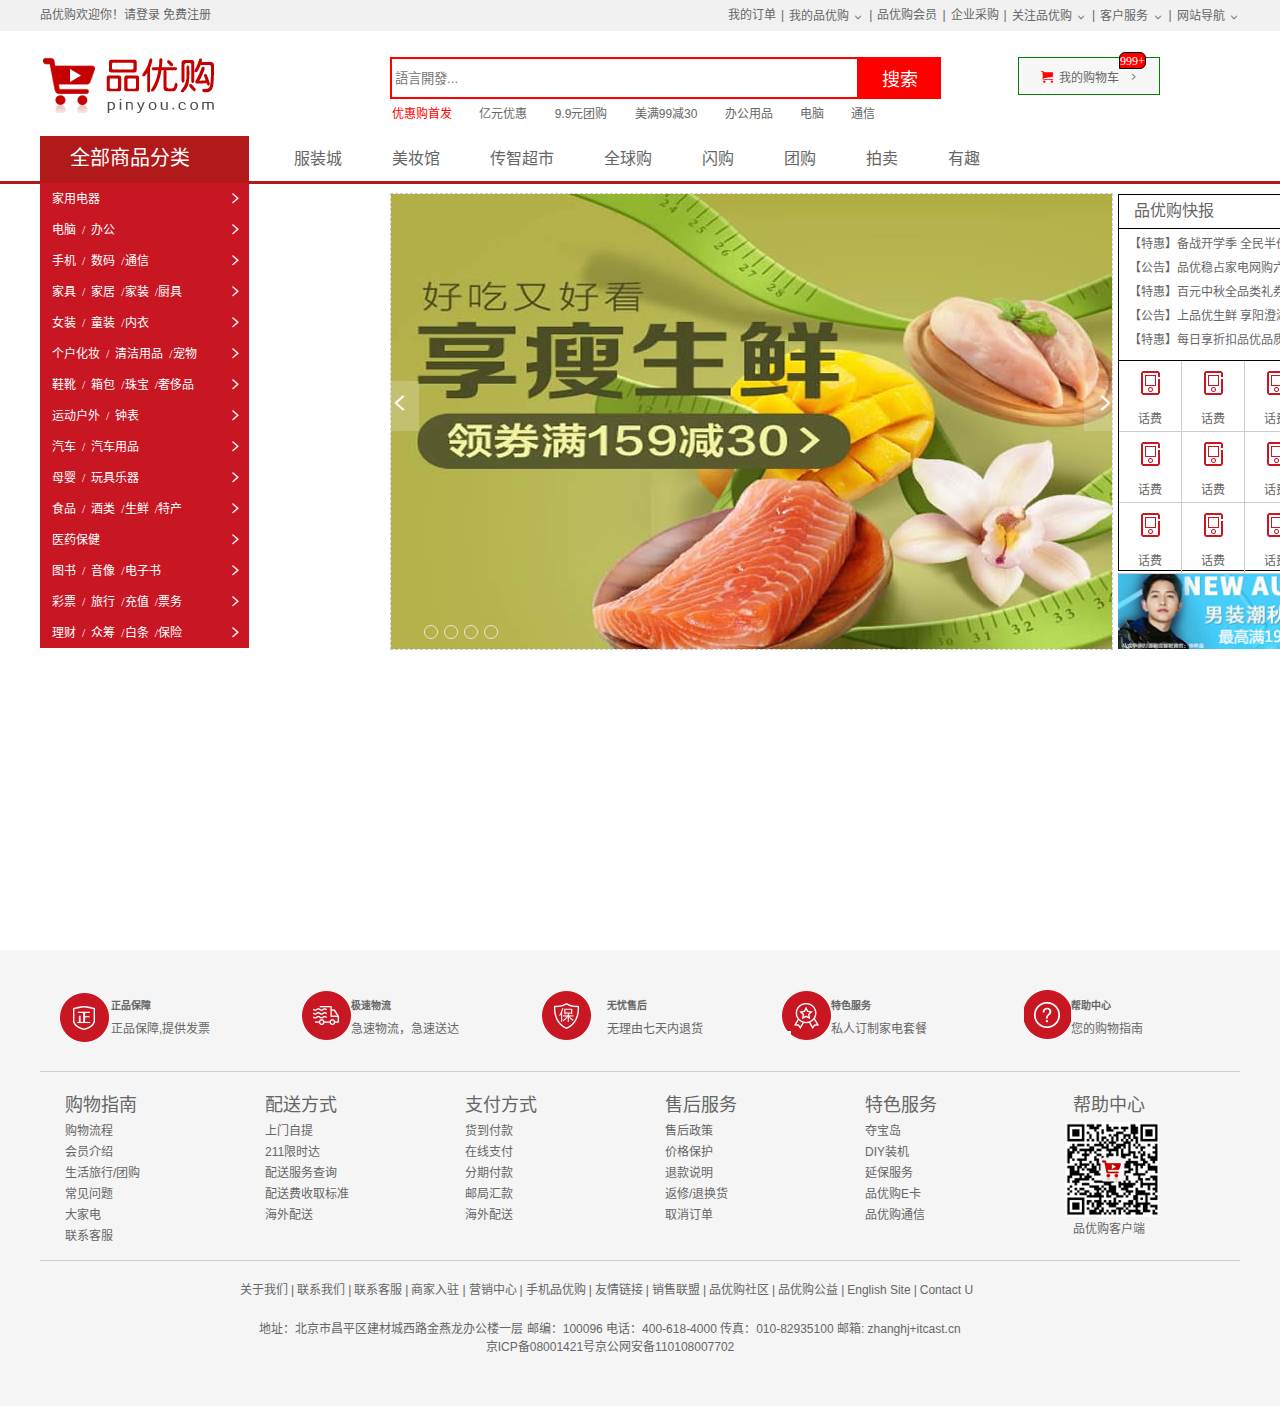
<file: pinyougo/index.html>
<!DOCTYPE html>
<!-- html5的声明头 -->
<html lang="zh-cn">

<head>
    <title> 小米商城 - 小米10 Pro、Redmi K30 Pro、小米MIX Alpha，小米电视官方网站</title>
    <meta name="description"
        content="小米官网直营小米公司旗下所有产品，包括小米手机系列小米10 Pro 、小米9、小米MIX Alpha，Redmi 红米系列Redmi 10X、Redmi K30，小米电视、笔记本、米家智能家居等，同时提供小米客户服务及售后支持">
    <meta name="keywords" content="小米,redmi,小米10,Redmi 10X,小米MIX Alpha,小米商城">
    <meta charset="UTF-8">
    <link rel="shortcut icon" href="favicon.ico" type="image/x-icon">
    <meta name="viewport" content="width=device-width, initial-scale=1.0">
    <title>品优购</title>
    <link rel="stylesheet" href="css/base.css">
    <link rel="stylesheet" href="css/common.css">
    <link rel="stylesheet" href="css/index.css">

    <style>


    </style>
</head>

<body>
    <!-- shortcutstart -->
    <div class="shortcut">
        <div class="mid">
            <div class="fl">
                <ul>


                    <li>
                        品优购欢迎你！
                    </li>
                    <li>
                        <a href="#">请登录</a>
                        <a href="#" class="style-red">免费注册</a>
                    </li>
                </ul>
            </div>


            <div class="fr">
                <ul>
                    <li>
                        <a href="#">我的订单</a>
                    </li>
                    <li class="spacer">|</li>
                    <li>
                        <a href="#">我的品优购</a>
                        <i class="icomoon"></i>
                    </li>
                    <li class="spacer">|</li>

                    <li>
                        <a href="#">品优购会员</a>
                    </li>
                    <li class="spacer">|</li>

                    <li>
                        <a href="#">企业采购</a>
                    </li>
                    <li class="spacer">|</li>

                    <li>
                        <a href="#">关注品优购</a>
                        <i class="icomoon"></i>
                    </li>
                    <li class="spacer">|</li>

                    <li>
                        <a href="#">客户服务</a>
                        <i class="icomoon"></i>
                    </li>
                    <li class="spacer">|</li>

                    <li>
                        <a href="#">网站导航</a>
                        <i class="icomoon"></i>
                    </li>
                </ul>
            </div>
        </div>
    </div>
    <!-- shortcutend -->

    <!-- headerstart -->
    <div class="header">

        <!-- logo -->
        <div class="logod">
            <h1 class="logoh">
                <a href="index.html" class="logoa" title="品优购">品优购</a>
            </h1>
        </div>


        <div class="search">
            <input type="text" placeholder="語言開發...">
            <button>搜索</button>
        </div>

        <div class="hot">
            <a href="#" class="style-red">优惠购首发</a>
            <a href="#">亿元优惠</a>
            <a href="#">9.9元团购</a>
            <a href="#">美满99减30</a>
            <a href="#">办公用品</a>
            <a href="#">电脑</a>
            <a href="#">通信</a>

        </div>

        <div class="shopcar">
            <i></i>
            我的购物车
            <i></i>
            <div class="count">999+</div>
        </div>

    </div>
    <!-- headerend -->



    <!-- 第二部分statrt -->
    <div class="nav">
        <div class="w">
            <div class="dropdown">

                <div class="dt">
                    <p>全部商品分类</p>

                </div>

                <div class="dd2233">


                    <ul>
                        <li> <a href="#" class="a1">家用电器</a> <i></i> </li>
                        <li> <a href="#" class="a1">电脑</a> / <a href="#" class="a1">办公</a> <i></i> </li>
                        <li> <a href="#" class="a1">手机</a> / <a href="#" class="a1">数码</a> /<a href="#"
                                class="a1">通信</a> <i></i> </li>

                        <li> <a href="#" class="a1">家具</a> / <a href="#" class="a1">家居</a> /<a href="#"
                                class="a1">家装</a> /<a href="#" class="a1">厨具</a><i></i> </li>

                        <li> <a href="#" class="a1">女装</a> / <a href="#" class="a1">童装</a> /<a href="#"
                                class="a1">内衣</a> <i></i> </li>

                        <li> <a href="#" class="a1">个户化妆</a> / <a href="#" class="a1">清洁用品</a> /<a href="#"
                                class="a1">宠物</a> <i></i> </li>

                        <li> <a href="#" class="a1">鞋靴</a> / <a href="#" class="a1">箱包</a> /<a href="#"
                                class="a1">珠宝</a> /<a href="#" class="a1">奢侈品</a><i></i> </li>

                        <li> <a href="#" class="a1">运动户外</a> / <a href="#" class="a1">钟表</a> <i></i> </li>

                        <li> <a href="#" class="a1">汽车</a> / <a href="#" class="a1">汽车用品</a> <i></i> </li>

                        <li> <a href="#" class="a1">母婴</a> / <a href="#" class="a1">玩具乐器</a> <i></i> </li>

                        <li> <a href="#" class="a1">食品</a> / <a href="#" class="a1">酒类</a> /<a href="#"
                                class="a1">生鲜</a> /<a href="#" class="a1">特产</a><i></i> </li>

                        <li> <a href="#" class="a1">医药保健</a><i></i> </li>

                        <li> <a href="#" class="a1">图书</a> / <a href="#" class="a1">音像</a> /<a href="#"
                                class="a1">电子书</a> <i></i> </li>

                        <li> <a href="#" class="a1">彩票</a> / <a href="#" class="a1">旅行</a> /<a href="#"
                                class="a1">充值</a> /<a href="#" class="a1">票务</a><i></i> </li>

                        <li> <a href="#" class="a1">理财</a> / <a href="#" class="a1">众筹</a> /<a href="#"
                                class="a1">白条</a> /<a href="#" class="a1">保险</a> <i></i> </li>


                    </ul>


                </div>

            </div>

            <div class="navitems">

                <ul>
                    <li><a href="#">服装城</a></li>
                    <li><a href="#">美妆馆</a></li>
                    <li><a href="#">传智超市</a></li>
                    <li><a href="#">全球购</a></li>
                    <li><a href="#">闪购</a></li>
                    <li><a href="#">团购</a></li>
                    <li><a href="#">拍卖</a></li>
                    <li><a href="#">有趣</a></li>
                </ul>
            </div>


        </div>

    </div>

    <!-- 第二部end -->




    <!-- main模块statrt -->
    <div class="main">
      <ul>
          <li><a href="#"><img src="../pinyougo/upload/focus.jpg" alt=""></a></li>
          <li><a href="#"><img src="../pinyougo/upload/focus1.jpg" alt=""></a></li>
          <li><a href="#"><img src="../pinyougo/upload/focus2.jpg" alt=""></a></li>
          <li><a href="#"><img src="../pinyougo/upload/focus3.jpg" alt=""></a></li>
      </ul>

      <ul class="u2">
          <li></li>
          <li></li>
          <li></li>
          <li></li>
      </ul>

       <a href="#" class="ileft">

         <i class="i99"></i>
       </a>
       
       <a href="#" class="iright">

        <i class="i99"></i>
      </a>
     
   <!-- news模块 -->
       <div class="newsflash">
           <div class="news">
             <div class="newshd">
                 <p>
                       品优购快报
                 </p>

                 <a href="#">
                        更多
                    <i class="i99"></i>
                  </a>
             </div>

             <div class="newsdetail">
                 <ul>
                     <li>
                         <p><a href="#"> 【特惠】备战开学季 全民半价购数码 </a></p>
                     </li>
                     <li>
                        <p><a href="#"> 【公告】品优稳占家电网购六成份额</a></p>
                    </li>
                    <li>
                        <p><a href="#"> 【特惠】百元中秋全品类礼券限量领 </a></p>
                    </li>
                    <li>
                        <p><a href="#"> 【公告】上品优生鲜 享阳澄湖大闸蟹 </a></p>
                    </li>
                    <li>
                        <p><a href="#"> 【特惠】每日享折扣品优品质游 </a></p>
                    </li>
                 </ul>
             </div>
           </div>

           <div class="service">

            <ul class="uq">
                <li> 
                    <a href="#" class="aq">
                              <i class="iq"></i>
                <p class="pq">话费</p>
                    </a>
              
                </li>
                <li> 
                    <a href="#" class="aq">
                              <i class="iq"></i>
                <p class="pq">话费</p>
                    </a>
              
                </li>
                <li> 
                    <a href="#" class="aq">
                              <i class="iq"></i>
                <p class="pq">话费</p>
                    </a>
              
                </li>
                <li> 
                    <a href="#" class="aq">
                              <i class="iq"></i>
                <p class="pq">话费</p>
                    </a>
              
                </li>
                <li> 
                    <a href="#" class="aq">
                              <i class="iq"></i>
                <p class="pq">话费</p>
                    </a>
              
                </li>
                <li> 
                    <a href="#" class="aq">
                              <i class="iq"></i>
                <p class="pq">话费</p>
                    </a>
              
                </li>
                <li> 
                    <a href="#" class="aq">
                              <i class="iq"></i>
                <p class="pq">话费</p>
                    </a>
              
                </li>
                <li> 
                    <a href="#" class="aq">
                              <i class="iq"></i>
                <p class="pq">话费</p>
                    </a>
              
                </li>
                <li> 
                    <a href="#" class="aq">
                              <i class="iq"></i>
                <p class="pq">话费</p>
                    </a>
              
                </li>

                <li> 
                    <a href="#" class="aq">
                              <i class="iq"></i>
                <p class="pq">话费</p>
                    </a>
              
                </li>
                <li> 
                    <a href="#" class="aq">
                              <i class="iq"></i>
                <p class="pq">话费</p>
                    </a>
              
                </li>
                <li> 
                    <a href="#" class="aq">
                              <i class="iq"></i>
                <p class="pq">话费</p>
                    </a>
              
                </li>
                
            </ul>

           </div>

           <div class="ad">
  <img src="../pinyougo/upload/bargain.jpg" alt="">
           </div>
       </div>
    </div>

    <!-- main模块end -->



    <!-- footer statrt -->
    <div class="footer">
        <div class="w">
            <div class="top">
                <ul>
                    <li>
                        <i class="iicon"></i>
                        <div class="d5">
                            <h5>正品保障</h5>
                            <p>正品保障,提供发票</p>
                        </div>

                    </li>

                    <li>
                        <i class="iicon i2"></i>
                        <div class="d5 d6">
                            <h5>极速物流</h5>
                            <p>急速物流，急速送达</p>
                        </div>
                    </li>
                    <li>
                        <i class="iicon i3"></i>
                        <div class="d5 d7">
                            <h5>无忧售后</h5>
                            <p>无理由七天内退货</p>
                        </div>
                    </li>
                    <li>
                        <i class="iicon i4"></i>
                        <div class="d5">
                            <h5>特色服务</h5>
                            <p>私人订制家电套餐</p>
                        </div>
                    </li>
                    <li>
                        <i class="iicon i5"></i>
                        <div class="d5">
                            <h5>帮助中心</h5>
                            <p>您的购物指南</p>
                        </div>
                    </li>
                </ul>
            </div>
            <div class="center">
                <dl class="dl1">
                    <dt>
                        购物指南
                    </dt>
                    <dd>
                        <a href="#">购物流程</a>
                    </dd>
                    <dd> <a href="#">会员介绍</a></dd>
                    <dd>
                        <a href="#">生活旅行/团购</a>
                    </dd>
                    <dd> <a href="#">常见问题</a></dd>
                    <dd><a href="#">大家电</a></dd>
                    <dd><a href="#">联系客服</a></dd>
                </dl>
                <dl class="dl1">
                    <dt>
                        配送方式
                    </dt>
                    <dd>
                        <a href="#">上门自提</a>
                    </dd>
                    <dd> <a href="#">211限时达</a></dd>
                    <dd>
                        <a href="#">配送服务查询</a>
                    </dd>
                    <dd> <a href="#">配送费收取标准</a></dd>
                    <dd><a href="#">海外配送</a></dd>
                 
                </dl>
                <dl class="dl1">
                    <dt>
                        支付方式
                    </dt>
                    <dd>
                        <a href="#">货到付款</a>
                    </dd>
                    <dd> <a href="#">在线支付</a></dd>
                    <dd>
                        <a href="#">分期付款</a>
                    </dd>
                    <dd> <a href="#">邮局汇款</a></dd>
                    <dd><a href="#">海外配送</a></dd>
                </dl>
                <dl class="dl1">
                    <dt>
                        售后服务
                    </dt>
                    <dd>
                        <a href="#">售后政策</a>
                    </dd>
                    <dd> <a href="#">价格保护</a></dd>
                    <dd>
                        <a href="#">退款说明</a>
                    </dd>
                    <dd> <a href="#">返修/退换货</a></dd>
                    <dd><a href="#">取消订单</a></dd>
                </dl>
                <dl class="dl1">
                    <dt>
                        特色服务
                    </dt>
                    <dd>
                        <a href="#">夺宝岛</a>
                    </dd>
                    <dd> <a href="#">DIY装机</a></dd>
                    <dd>
                        <a href="#">延保服务</a>
                    </dd>
                    <dd> <a href="#">品优购E卡</a></dd>
                    <dd><a href="#">品优购通信</a></dd>
                </dl>
                <dl class="dl1 dl2">
                    <dt>帮助中心</dt>
                    <dd><img src="../pinyougo/upload/erweima.png" alt="" class="image1"></dd>
                    <dd class="d7">品优购客户端</dd>
                </dl>
            </div>
            <div class="last">

                <ul>
                    <li><a href="#">关于我们</a><i>|</i></li>
                    <li><a href="#"> 联系我们</a><i>|</i></li>
                    <li><a href="#">联系客服</a><i>|</i></li>
                    <li><a href="#">商家入驻</a><i>|</i></li>
                    <li><a href="#"> 营销中心</a><i>|</i></li>
                    <li><a href="#">手机品优购</a><i>|</i></li>
                    <li><a href="#">友情链接</a><i>|</i></li>
                    <li><a href="#">销售联盟</a><i>|</i></li>
                    <li><a href="#">品优购社区</a><i>|</i></li>
                    <li><a href="#">品优购公益</a><i>|</i></li>
                    <li><a href="#">English Site</a><i>|</i></li>
                    <li><a href="#">Contact U</a></li>
                </ul>
                <p class="p0">地址：北京市昌平区建材城西路金燕龙办公楼一层 邮编：100096 电话：400-618-4000 传真：010-82935100 邮箱: zhanghj+itcast.cn
                </br>京ICP备08001421号京公网安备110108007702</p>
            </div>
        </div>
    </div>
    <!-- footer end -->
   
 

    <script>
    // window.alert("品优购项目")
    </script>
</body>

</html>
</file>
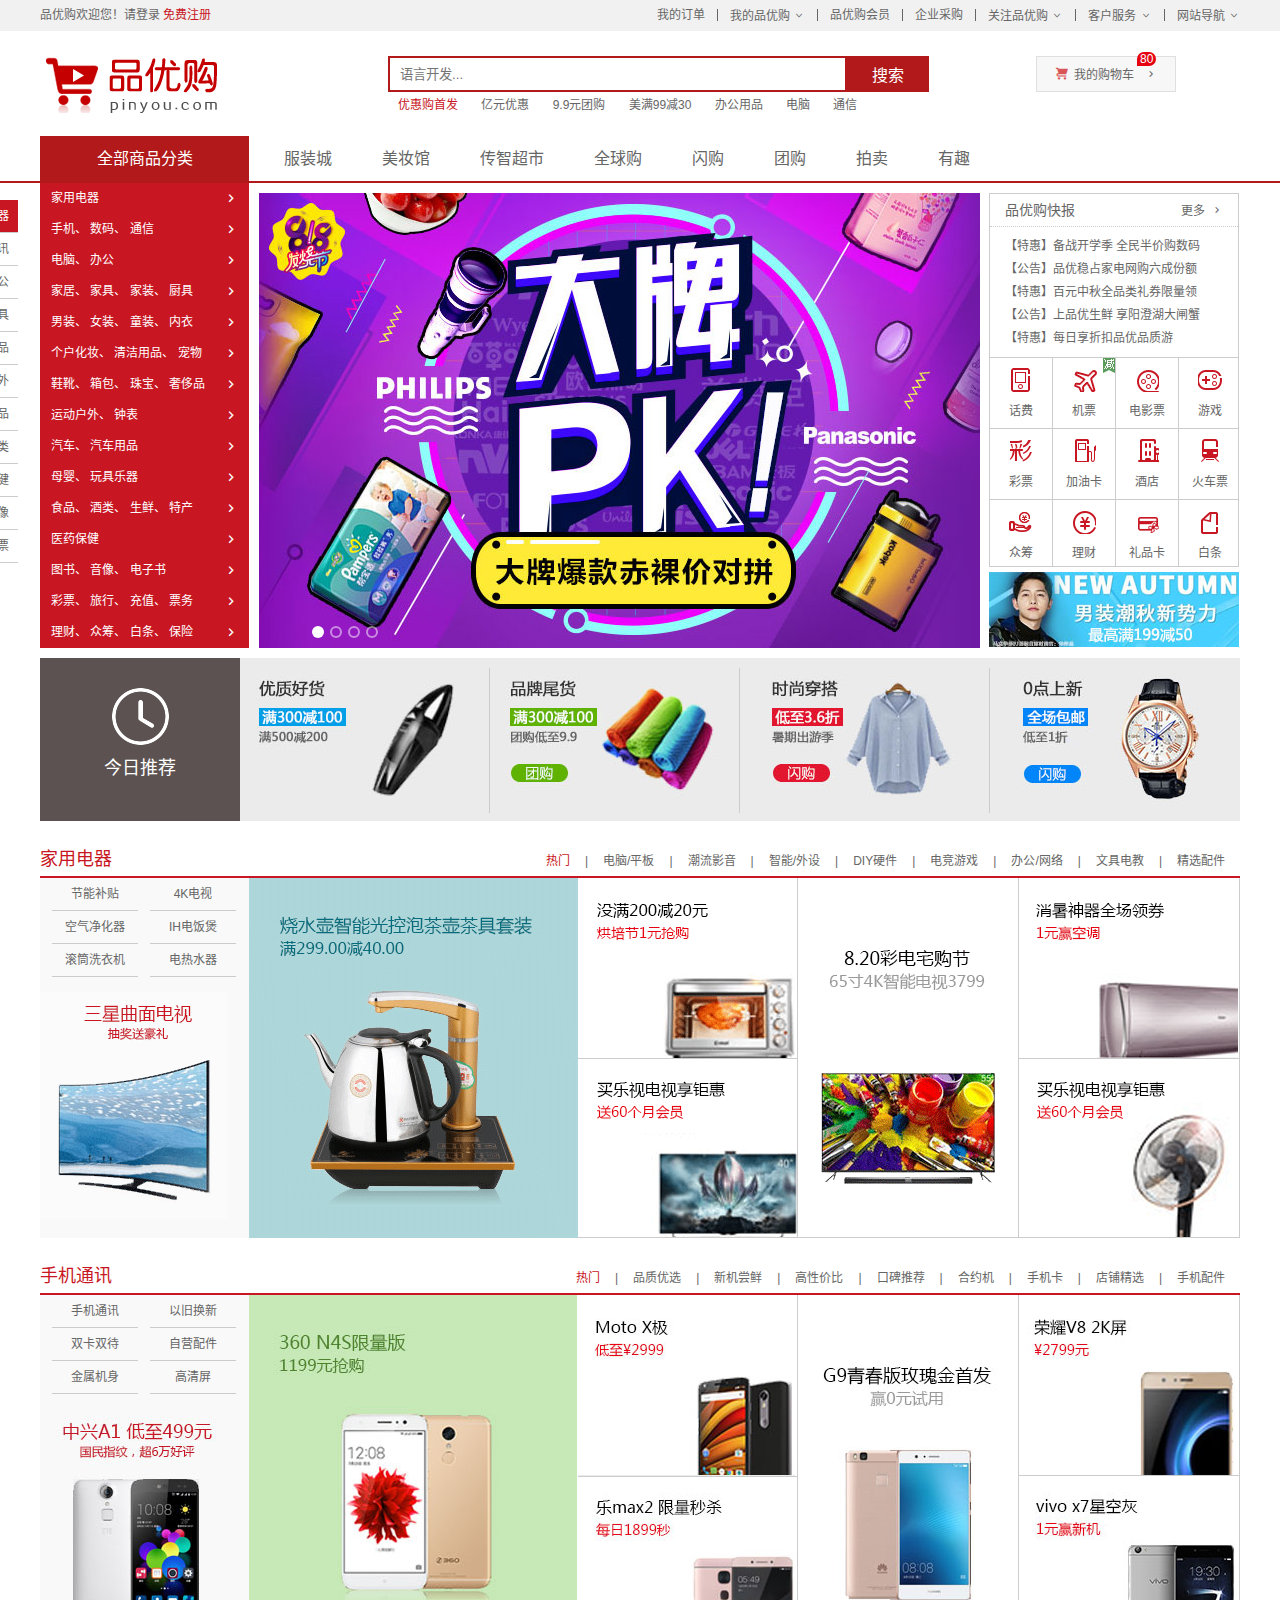
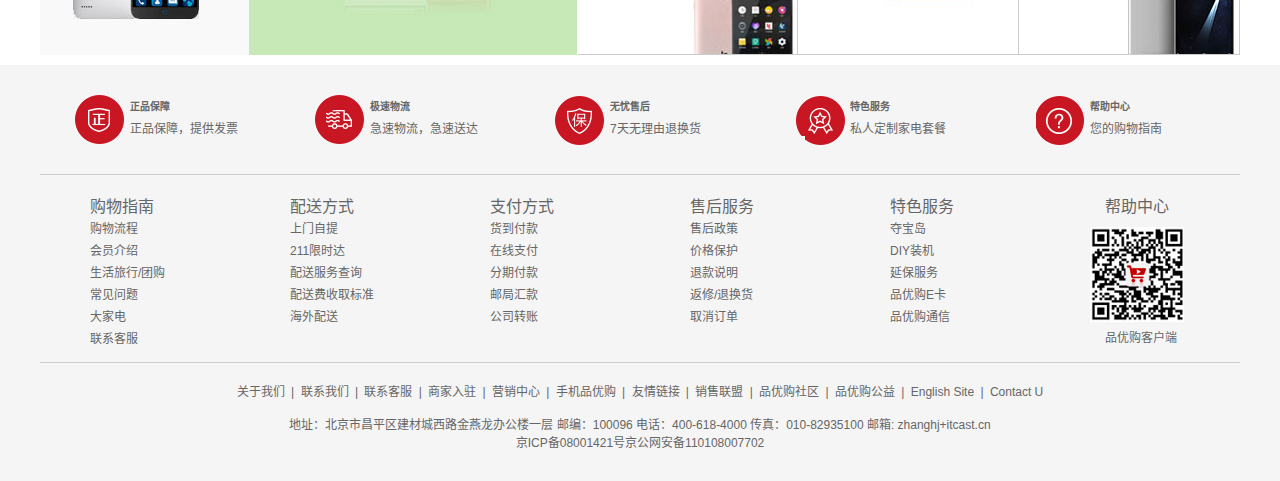
<file: pinyougou-master/index.html>
<!DOCTYPE html>
<html lang="zh-CN">

<head>
    <meta charset="UTF-8">
    <title>品优购-综合网购首选-正品低价、品质保障、配送及时、轻松购物！</title>
    <meta name="description" content="品优购JD.COM-专业的综合网上购物商城,销售家电、数码通讯、电脑、家居百货、服装服饰、母婴、图书、食品等数万个品牌优质商品.便捷、诚信的服务，为您提供愉悦的网上购物体验!" />
    <meta name="keywords" content="网上购物,网上商城,手机,笔记本,电脑,MP3,CD,VCD,DV,相机,数码,配件,手表,存储卡,品优购" />
    <!-- 引入favicon小图标 -->
    <link rel="shortcut icon" href="favicon.ico" type="images/x-icon" />
    <!-- 引入页面初始化样式表 -->
    <link rel="stylesheet" href="css/base.css" />
    <!-- 引入相同样式表 -->
    <link rel="stylesheet" href="css/common.css" />
    <!-- 引入首页样式表 -->
    <link rel="stylesheet" href="css/index.css" />
    <!-- 引入动画样式表 -->
    <script src="js/animate.js"></script>
    <!-- 引入首页JS -->
    <script src="js/index.js"></script>
</head>

<body>
    <!-- shortcut start -->
    <div class="shortcut">
        <div class="w">
            <div class="fl">
                <ul>
                    <li>品优购欢迎您！</li>
                    <li>
                        <a href="#">请登录</a>
                        <a href="#" class="style_red">免费注册</a>
                    </li>
                </ul>
            </div>
            <div class="fr">
                <ul>
                    <li>
                        <a href="#">我的订单</a>
                    </li>
                    <li class="spacer"></li>
                    <li>
                        <a href="#">我的品优购</a>
                        <i class="icomoon">  </i>
                    </li>
                    <li class="spacer"></li>
                    <li>
                        <a href="#">品优购会员</a>
                    </li>
                    <li class="spacer"></li>
                    <li>
                        <a href="#">企业采购</a>
                    </li>
                    <li class="spacer"></li>
                    <li>
                        <a href="#">关注品优购</a>
                        <i class="icomoon">  </i>
                    </li>
                    <li class="spacer"></li>
                    <li>
                        <a href="#">客户服务</a>
                        <i class="icomoon">  </i>
                    </li>
                    <li class="spacer"></li>
                    <li>
                        <a href="#">网站导航</a>
                        <i class="icomoon">  </i>
                    </li>
                </ul>
            </div>
        </div>
    </div>
    <!-- shortcut end -->
    <!-- header start -->
    <div class="header w">
        <div class="logo">
            <h1>
                <a href="index.html" title="品优购">品优购</a>
            </h1>
        </div>
        <div class="search">
            <input type="text" class="text" placeholder="语言开发..." />
            <button class="btn">搜索</button>
        </div>
        <div class="hotwords">
            <a href="#" class="style_red">优惠购首发</a>
            <a href="#">亿元优惠</a>
            <a href="#">9.9元团购</a>
            <a href="#">美满99减30</a>
            <a href="#">办公用品</a>
            <a href="#">电脑</a>
            <a href="#">通信</a>
        </div>
        <div class="shopcar">
            <i class="car">  </i>我的购物车<i class="arrow">  </i>
            <i class="count">80</i>
        </div>
    </div>
    <!-- header end -->
    <!-- nav start -->
    <div class="nav">
        <div class="w">
            <div class="dropdown fl">
                <div class="dt">全部商品分类</div>
                <div class="dd">
                    <ul>
                        <li class="menu_item">
                            <a href="#">家用电器</a>
                            <i>  </i>
                        </li>
                        <li class="menu_item">
                            <a href="list.html">手机、</a>
                            <a href="#">数码、</a>
                            <a href="#">通信</a>
                            <i>  </i>
                        </li>
                        <li class="menu_item">
                            <a href="#">电脑、</a>
                            <a href="#">办公</a>
                            <i>  </i>
                        </li>
                        <li class="menu_item">
                            <a href="#">家居、</a>
                            <a href="#">家具、</a>
                            <a href="#">家装、</a>
                            <a href="#">厨具</a>
                            <i>  </i>
                        </li>
                        <li class="menu_item">
                            <a href="#">男装、</a>
                            <a href="#">女装、</a>
                            <a href="#">童装、</a>
                            <a href="#">内衣</a>
                            <i>  </i>
                        </li>
                        <li class="menu_item">
                            <a href="#">个户化妆、</a>
                            <a href="#">清洁用品、</a>
                            <a href="#">宠物</a>
                            <i>  </i>
                        </li>
                        <li class="menu_item">
                            <a href="#">鞋靴、</a>
                            <a href="#">箱包、</a>
                            <a href="#">珠宝、</a>
                            <a href="#">奢侈品</a>
                            <i>  </i>
                        </li>
                        <li class="menu_item">
                            <a href="#">运动户外、</a>
                            <a href="#">钟表</a>
                            <i>  </i>
                        </li>
                        <li class="menu_item">
                            <a href="#">汽车、</a>
                            <a href="#">汽车用品</a>
                            <i>  </i>
                        </li>
                        <li class="menu_item">
                            <a href="#">母婴、</a>
                            <a href="#">玩具乐器</a>
                            <i>  </i>
                        </li>
                        <li class="menu_item">
                            <a href="#">食品、</a>
                            <a href="#">酒类、</a>
                            <a href="#">生鲜、</a>
                            <a href="#">特产</a>
                            <i>  </i>
                        </li>
                        <li class="menu_item">
                            <a href="#">医药保健</a>
                            <i>  </i>
                        </li>
                        <li class="menu_item">
                            <a href="#">图书、</a>
                            <a href="#">音像、</a>
                            <a href="#">电子书</a>
                            <i>  </i>
                        </li>
                        <li class="menu_item">
                            <a href="#">彩票、</a>
                            <a href="#">旅行、</a>
                            <a href="#">充值、</a>
                            <a href="#">票务</a>
                            <i>  </i>
                        </li>
                        <li class="menu_item">
                            <a href="#">理财、</a>
                            <a href="#">众筹、</a>
                            <a href="#">白条、</a>
                            <a href="#">保险</a>
                            <i>  </i>
                        </li>
                    </ul>
                </div>
            </div>
            <div class="navitems fl">
                <ul>
                    <li><a href="#">服装城</a></li>
                    <li><a href="#">美妆馆</a></li>
                    <li><a href="#">传智超市</a></li>
                    <li><a href="#">全球购</a></li>
                    <li><a href="#">闪购</a></li>
                    <li><a href="#">团购</a></li>
                    <li><a href="#">拍卖</a></li>
                    <li><a href="#">有趣</a></li>
                </ul>
            </div>
        </div>
    </div>
    <!-- nav end -->
    <!-- main start -->
    <div class="w">
        <div class="main">
            <div class="focus fl">
                <!-- 左箭头 -->
                <a href="javascript:;" class="arr-l">  </a>
                <ul>
                    <li>
                        <a href="#">
                            <img src="upload/focus.jpg" />
                        </a>
                    </li>
                    <li>
                        <a href="#">
                            <img src="upload/focus1.jpg" />
                        </a>
                    </li>
                    <li>
                        <a href="#">
                            <img src="upload/focus2.jpg" />
                        </a>
                    </li>
                    <li>
                        <a href="#">
                            <img src="upload/focus3.jpg" />
                        </a>
                    </li>
                </ul>
                <!-- 右箭头 -->
                <a href="javascript:;" class="arr-r">  </a>
                <ol class="circle">
                </ol>
            </div>
            <div class="newsflash fr">
                <div class="news">
                    <div class="news-hd">
                        品优购快报
                        <a href="#">更多  </a>
                    </div>
                    <div class="news-bd">
                        <ul>
                            <li><a href="#">【特惠】备战开学季 全民半价购数码</a></li>
                            <li><a href="#">【公告】品优稳占家电网购六成份额</a></li>
                            <li><a href="#">【特惠】百元中秋全品类礼券限量领</a></li>
                            <li><a href="#">【公告】上品优生鲜 享阳澄湖大闸蟹</a></li>
                            <li><a href="#">【特惠】每日享折扣品优品质游</a></li>
                        </ul>
                    </div>
                </div>
                <div class="lifeservice">
                    <ul>
                        <li>
                            <a href="#">
                                <i class="service_ico service_ico_huafei"></i>
                                <p>话费</p>
                            </a>
                        </li>
                        <li>
                            <a href="#">
                                <i class="service_ico service_ico_feiji"></i>
                                <p>机票</p>
                            </a>
                            <span class="hot"></span>
                        </li>
                        <li>
                            <a href="#">
                                <i class="service_ico service_ico_movie"></i>
                                <p>电影票</p>
                            </a>
                        </li>
                        <li>
                            <a href="#">
                                <i class="service_ico service_ico_game"></i>
                                <p>游戏</p>
                            </a>
                        </li>
                        <li>
                            <a href="#">
                                <i class="service_ico service_ico_caipiao"></i>
                                <p>彩票</p>
                            </a>
                        </li>
                        <li>
                            <a href="#">
                                <i class="service_ico service_ico_jiayou"></i>
                                <p>加油卡</p>
                            </a>
                        </li>
                        <li>
                            <a href="#">
                                <i class="service_ico service_ico_jiudian"></i>
                                <p>酒店</p>
                            </a>
                        </li>
                        <li>
                            <a href="#">
                                <i class="service_ico service_ico_huoche"></i>
                                <p>火车票</p>
                            </a>
                        </li>
                        <li>
                            <a href="#">
                                <i class="service_ico service_ico_zhongchou"></i>
                                <p>众筹</p>
                            </a>
                        </li>
                        <li>
                            <a href="#">
                                <i class="service_ico service_ico_licai"></i>
                                <p>理财</p>
                            </a>
                        </li>
                        <li>
                            <a href="#">
                                <i class="service_ico service_ico_lipinka"></i>
                                <p>礼品卡</p>
                            </a>
                        </li>
                        <li>
                            <a href="#">
                                <i class="service_ico service_ico_baitiao"></i>
                                <p>白条</p>
                            </a>
                        </li>
                    </ul>
                </div>
                <div class="bargain">
                    <img src="upload/bargain.jpg" />
                </div>
            </div>
        </div>
    </div>
    <!-- main end -->
    <!-- recom strat -->
    <div class="recom w">
        <div class="recom-hd fl">
            <img src="img/clock.png" />
            <h3>今日推荐</h3>
        </div>
        <div class="recom-bd fr">
            <ul>
                <li>
                    <a href="#">
                        <img src="upload/pic1.jpg" />
                    </a>
                </li>
                <li>
                    <a href="#">
                        <img src="upload/pic2.jpg" />
                    </a>
                </li>
                <li>
                    <a href="#">
                        <img src="upload/pic3.jpg" />
                    </a>
                </li>
                <li class="last">
                    <a href="#">
                        <img src="upload/pic4.jpg" />
                    </a>
                </li>
            </ul>
        </div>
    </div>
    <!-- recom end -->
    <!-- floor start -->
    <div class="floor">
        <div class="jiadian w">
            <div class="box-hd">
                <h3>家用电器</h3>
                <div class="tab-list">
                    <ul>
                        <li><a href="#" class="style_red">热门</a>|</li>
                        <li><a href="#">电脑/平板</a>|</li>
                        <li><a href="#">潮流影音</a>|</li>
                        <li><a href="#">智能/外设</a>|</li>
                        <li><a href="#">DIY硬件</a>|</li>
                        <li><a href="#">电竞游戏</a>|</li>
                        <li><a href="#">办公/网络</a>|</li>
                        <li><a href="#">文具电教</a>|</li>
                        <li><a href="#">精选配件</a></li>
                    </ul>
                </div>
            </div>
            <div class="box-bd">
                <ul class="tab-con">
                    <li class="w209">
                        <ul class="tab-con-list clearfix">
                            <li><a href="#">节能补贴</a></li>
                            <li><a href="#">4K电视</a></li>
                            <li><a href="#">空气净化器</a></li>
                            <li><a href="#">IH电饭煲</a></li>
                            <li><a href="#">滚筒洗衣机</a></li>
                            <li><a href="#">电热水器</a></li>
                        </ul>
                        <img src="upload/floor-1-1.png" />
                    </li>
                    <li class="w329">
                        <ul>
                            <li>
                                <a href="#">
                                    <img src="upload/floor-1-b01.png" />
                                </a>
                            </li>
                            <li>
                                <a href="#"></a>
                            </li>
                            <li>
                                <a href="#"></a>
                            </li>
                        </ul>
                    </li>
                    <li class="w219">
                        <div class="tab-con-item">
                            <img src="upload/floor-1-2.png" />
                        </div>
                        <div class="tab-con-item">
                            <img src="upload/floor-1-3.png" />
                        </div>
                    </li>
                    <li class="w220">
                        <div class="tab-con-item">
                            <img src="upload/floor-1-4.png" />
                        </div>
                    </li>
                    <li class="w220">
                        <div class="tab-con-item">
                            <img src="upload/floor-1-5.png" />
                        </div>
                        <div class="tab-con-item">
                            <img src="upload/floor-1-6.png" />
                        </div>
                    </li>
                </ul>
            </div>
        </div>
        <div class="shouji w">
            <div class="box-hd">
                <h3>手机通讯</h3>
                <div class="tab-list">
                    <ul>
                        <li><a href="#" class="style_red">热门</a>|</li>
                        <li><a href="#">品质优选</a>|</li>
                        <li><a href="#">新机尝鲜</a>|</li>
                        <li><a href="#">高性价比</a>|</li>
                        <li><a href="#">口碑推荐</a>|</li>
                        <li><a href="#">合约机</a>|</li>
                        <li><a href="#">手机卡</a>|</li>
                        <li><a href="#">店铺精选</a>|</li>
                        <li><a href="#">手机配件</a></li>
                    </ul>
                </div>
            </div>
            <div class="box-bd">
                <ul class="tab-con">
                    <li class="w209">
                        <ul class="tab-con-list clearfix">
                            <li><a href="#">手机通讯</a></li>
                            <li><a href="#">以旧换新</a></li>
                            <li><a href="#">双卡双待</a></li>
                            <li><a href="#">自营配件</a></li>
                            <li><a href="#">金属机身</a></li>
                            <li><a href="#">高清屏</a></li>
                        </ul>
                        <img src="upload/floor-2-1.jpg" />
                    </li>
                    <li class="w329">
                        <ul>
                            <li>
                                <a href="#">
                                    <img src="upload/floor-2-b01.jpg" />
                                </a>
                            </li>
                            <li>
                                <a href="#"></a>
                            </li>
                            <li>
                                <a href="#"></a>
                            </li>
                        </ul>
                    </li>
                    <li class="w219">
                        <div class="tab-con-item">
                            <img src="upload/floor-2-2.jpg" />
                        </div>
                        <div class="tab-con-item">
                            <img src="upload/floor-2-3.jpg" />
                        </div>
                    </li>
                    <li class="w220">
                        <div class="tab-con-item">
                            <img src="upload/floor-2-4.jpg" />
                        </div>
                    </li>
                    <li class="w220">
                        <div class="tab-con-item">
                            <img src="upload/floor-2-5.jpg" />
                        </div>
                        <div class="tab-con-item">
                            <img src="upload/floor-2-6.jpg" />
                        </div>
                    </li>
                </ul>
            </div>
        </div>
    </div>
    <!-- floor end -->
    <!-- footer start -->
    <div class="footer">
        <div class="w">
            <div class="mod_service">
                <ul>
                    <li>
                        <i class="mod_service_icon mod_service_zheng"></i>
                        <div class="mod_service_tit">
                            <h5>正品保障</h5>
                            <p>正品保障，提供发票</p>
                        </div>
                    </li>
                    <li>
                        <i class="mod_service_icon mod_service_kuai"></i>
                        <div class="mod_service_tit">
                            <h5>极速物流</h5>
                            <p>急速物流，急速送达</p>
                        </div>
                    </li>
                    <li>
                        <i class="mod_service_icon mod_service_bao"></i>
                        <div class="mod_service_tit">
                            <h5>无忧售后</h5>
                            <p>7天无理由退换货</p>
                        </div>
                    </li>
                    <li>
                        <i class="mod_service_icon mod_service_te"></i>
                        <div class="mod_service_tit">
                            <h5>特色服务</h5>
                            <p>私人定制家电套餐</p>
                        </div>
                    </li>
                    <li>
                        <i class="mod_service_icon mod_service_bang"></i>
                        <div class="mod_service_tit">
                            <h5>帮助中心</h5>
                            <p>您的购物指南</p>
                        </div>
                    </li>
                </ul>
            </div>
            <div class="mod_help">
                <dl class="mod_help_item">
                    <dt>购物指南</dt>
                    <dd><a href="#">购物流程</a></dd>
                    <dd><a href="#">会员介绍</a></dd>
                    <dd><a href="#">生活旅行/团购</a></dd>
                    <dd><a href="#">常见问题</a></dd>
                    <dd><a href="#">大家电</a></dd>
                    <dd><a href="#">联系客服</a></dd>
                </dl>
                <dl class="mod_help_item">
                    <dt>配送方式</dt>
                    <dd><a href="#">上门自提</a></dd>
                    <dd><a href="#">211限时达</a></dd>
                    <dd><a href="#">配送服务查询</a></dd>
                    <dd><a href="#">配送费收取标准</a></dd>
                    <dd><a href="#">海外配送</a></dd>
                </dl>
                <dl class="mod_help_item">
                    <dt>支付方式</dt>
                    <dd><a href="#">货到付款</a></dd>
                    <dd><a href="#">在线支付</a></dd>
                    <dd><a href="#">分期付款</a></dd>
                    <dd><a href="#">邮局汇款</a></dd>
                    <dd><a href="#">公司转账</a></dd>
                </dl>
                <dl class="mod_help_item">
                    <dt>售后服务</dt>
                    <dd><a href="#">售后政策</a></dd>
                    <dd><a href="#">价格保护</a></dd>
                    <dd><a href="#">退款说明</a></dd>
                    <dd><a href="#">返修/退换货</a></dd>
                    <dd><a href="#">取消订单</a></dd>
                </dl>
                <dl class="mod_help_item">
                    <dt>特色服务</dt>
                    <dd><a href="#">夺宝岛</a></dd>
                    <dd><a href="#">DIY装机</a></dd>
                    <dd><a href="#">延保服务</a></dd>
                    <dd><a href="#">品优购E卡</a></dd>
                    <dd><a href="#">品优购通信</a></dd>
                </dl>
                <dl class="mod_help_item mod_help_app">
                    <dt>帮助中心</dt>
                    <dd>
                        <img src="upload/erweima.png" />
                        <p>品优购客户端</p>
                    </dd>
                </dl>
            </div>
            <div class="mod_copyright">
                <p class="mod_copyright_links">
                    <a href="#">关于我们</a> |
                    <a href="#">联系我们</a> |
                    <a href="#">联系客服</a> |
                    <a href="#">商家入驻</a> |
                    <a href="#">营销中心</a> |
                    <a href="#">手机品优购</a> |
                    <a href="#">友情链接</a> |
                    <a href="#">销售联盟</a> |
                    <a href="#">品优购社区</a> |
                    <a href="#">品优购公益</a> |
                    <a href="#">English Site</a> |
                    <a href="#">Contact U</a>
                </p>
                <p class="mod_copyright_info">
                    地址：北京市昌平区建材城西路金燕龙办公楼一层 邮编：100096 电话：400-618-4000 传真：010-82935100 邮箱: zhanghj+itcast.cn <br />京ICP备08001421号京公网安备110108007702
                </p>
            </div>
        </div>
    </div>
    <!-- footer end -->
    <!-- fixedtool start -->
    <div class="fixedtool">
        <ul>
            <li class="current">家用电器</li>
            <li>收集通讯</li>
            <li>电脑办公</li>
            <li>家居家具</li>
            <li>生活用品</li>
            <li>运动户外</li>
            <li>汽车用品</li>
            <li>食品酒类</li>
            <li>医药保健</li>
            <li>图书音像</li>
            <li>金融彩票</li>
        </ul>
    </div>
    <!-- fixedtool end -->
</body>

</html>
</file>
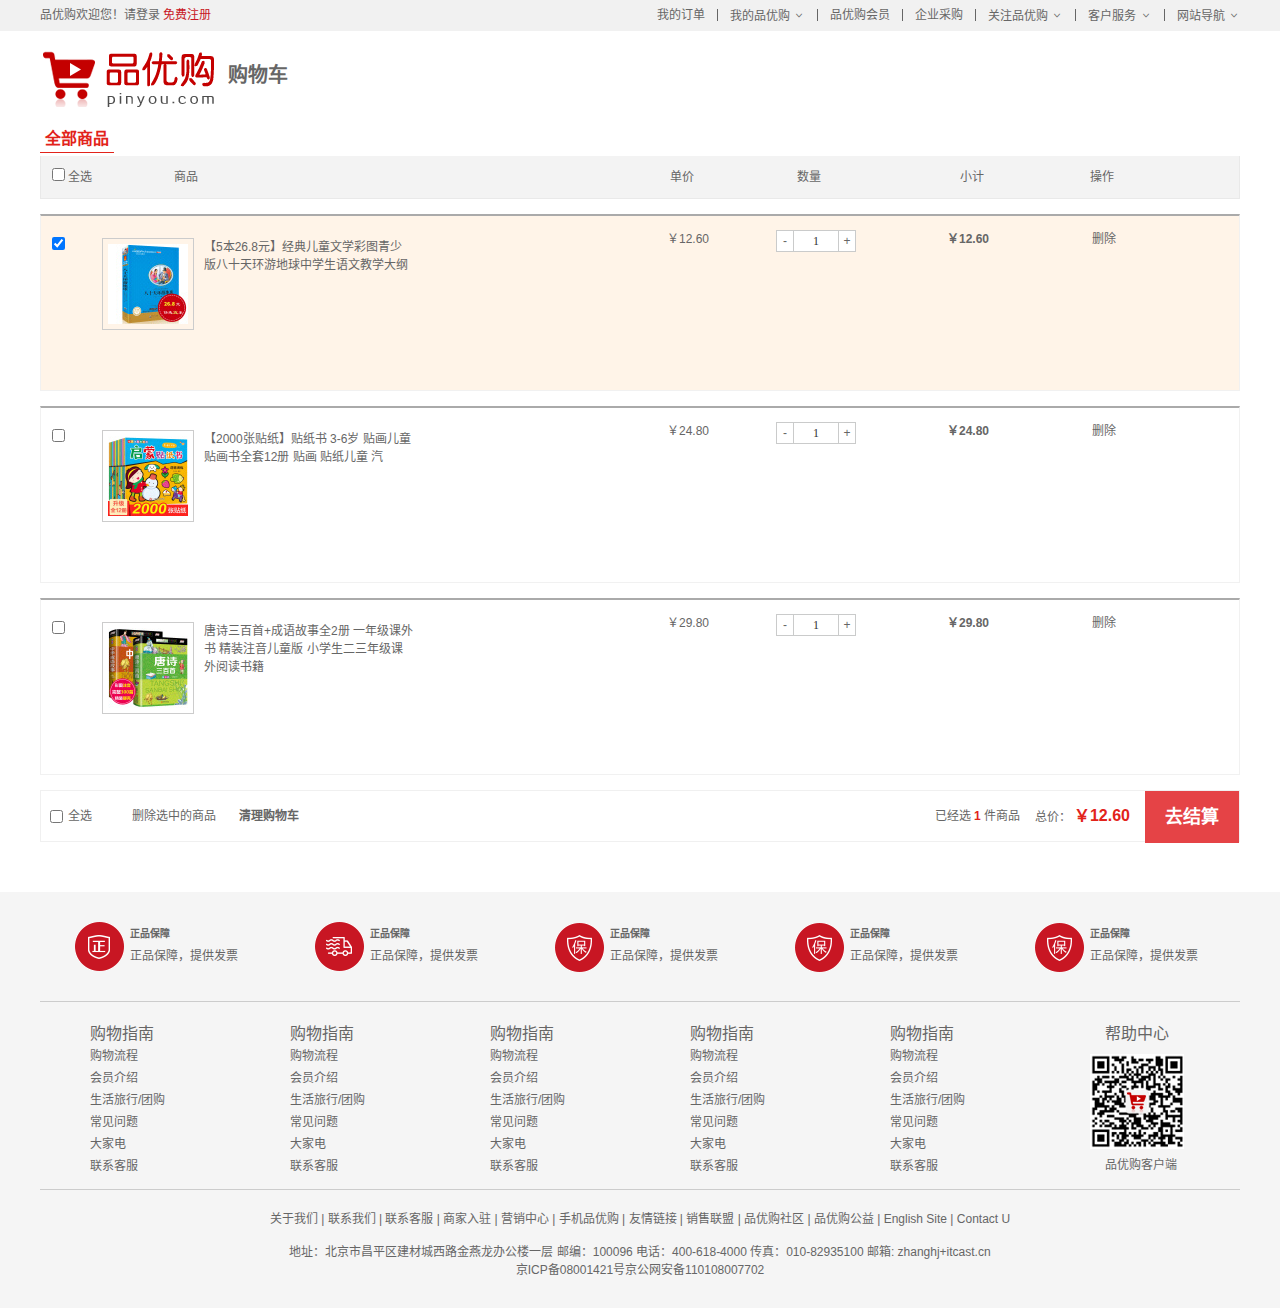
<file: pinyougou-master/car.html>
<!DOCTYPE html>
<html lang="zh-CN">

<head>
    <meta charset="UTF-8">
    <title>我的购物车-品优购</title>
    <meta name="description" content="品优购JD.COM-专业的综合网上购物商城,销售家电、数码通讯、电脑、家居百货、服装服饰、母婴、图书、食品等数万个品牌优质商品.便捷、诚信的服务，为您提供愉悦的网上购物体验!" />
    <meta name="Keywords" content="网上购物,网上商城,手机,笔记本,电脑,MP3,CD,VCD,DV,相机,数码,配件,手表,存储卡,品优购" />
    <!-- 引入facicon.ico网页图标 -->
    <link rel="shortcut icon" href="favicon.ico" type="image/x-icon" />
    <!-- 引入css 初始化的css 文件 -->
    <link rel="stylesheet" href="css/base.css">
    <!-- 引入公共样式的css 文件 -->
    <link rel="stylesheet" href="css/common.css">
    <!-- 引入car css -->
    <link rel="stylesheet" href="css/car.css">
    <!-- 先引入jquery  -->
    <script src="js/jquery.min.js"></script>
    <!-- 在引入我们自己的js文件 -->
    <script src="js/car.js"></script>
</head>

<body>
    <!-- 顶部快捷导航start -->
    <div class="shortcut">
        <div class="w">
            <div class="fl">
                <ul>
                    <li>品优购欢迎您！ </li>
                    <li>
                        <a href="#">请登录</a>
                        <a href="#" class="style_red">免费注册</a>
                    </li>
                </ul>
            </div>
            <div class="fr">
                <ul>
                    <li><a href="#">我的订单</a></li>
                    <li class="spacer"></li>
                    <li>
                        <a href="#">我的品优购</a>
                        <i class="icomoon"></i>
                    </li>
                    <li class="spacer"></li>
                    <li><a href="#">品优购会员</a></li>
                    <li class="spacer"></li>
                    <li><a href="#">企业采购</a></li>
                    <li class="spacer"></li>
                    <li><a href="#">关注品优购</a> <i class="icomoon"></i></li>
                    <li class="spacer"></li>
                    <li><a href="#">客户服务</a> <i class="icomoon"></i></li>
                    <li class="spacer"></li>
                    <li><a href="#">网站导航</a> <i class="icomoon"></i></li>
                </ul>
            </div>
        </div>
    </div>
    <!-- 顶部快捷导航end  -->


    <div class="car-header">
        <div class="w">
            <div class="car-logo">
                <img src="img/logo.png" alt=""> <b>购物车</b>
            </div>
        </div>
    </div>

    </div>
    <div class="c-container">
        <div class="w">
            <div class="cart-filter-bar">
                <em>全部商品</em>
            </div>
            <!-- 购物车主要核心区域 -->
            <div class="cart-warp">
                <!-- 头部全选模块 -->
                <div class="cart-thead">
                    <div class="t-checkbox">
                        <input type="checkbox" name="" id="" class="checkall"> 全选
                    </div>
                    <div class="t-goods">商品</div>
                    <div class="t-price">单价</div>
                    <div class="t-num">数量</div>
                    <div class="t-sum">小计</div>
                    <div class="t-action">操作</div>
                </div>
                <!-- 商品详细模块 -->
                <div class="cart-item-list">
                    <div class="cart-item check-cart-item">
                        <div class="p-checkbox">
                            <input type="checkbox" name="" id="" checked class="j-checkbox">
                        </div>
                        <div class="p-goods">
                            <div class="p-img">
                                <img src="upload/p1.jpg" alt="">
                            </div>
                            <div class="p-msg">【5本26.8元】经典儿童文学彩图青少版八十天环游地球中学生语文教学大纲</div>
                        </div>
                        <div class="p-price">￥12.60</div>
                        <div class="p-num">
                            <div class="quantity-form">
                                <a href="javascript:;" class="decrement">-</a>
                                <input type="text" class="itxt" value="1">
                                <a href="javascript:;" class="increment">+</a>
                            </div>
                        </div>
                        <div class="p-sum">￥12.60</div>
                        <div class="p-action"><a href="javascript:;">删除</a></div>
                    </div>
                    <div class="cart-item">
                        <div class="p-checkbox">
                            <input type="checkbox" name="" id="" class="j-checkbox">
                        </div>
                        <div class="p-goods">
                            <div class="p-img">
                                <img src="upload/p2.jpg" alt="">
                            </div>
                            <div class="p-msg">【2000张贴纸】贴纸书 3-6岁 贴画儿童 贴画书全套12册 贴画 贴纸儿童 汽</div>
                        </div>
                        <div class="p-price">￥24.80</div>
                        <div class="p-num">
                            <div class="quantity-form">
                                <a href="javascript:;" class="decrement">-</a>
                                <input type="text" class="itxt" value="1">
                                <a href="javascript:;" class="increment">+</a>
                            </div>
                        </div>
                        <div class="p-sum">￥24.80</div>
                        <div class="p-action"><a href="javascript:;">删除</a></div>
                    </div>
                    <div class="cart-item">
                        <div class="p-checkbox">
                            <input type="checkbox" name="" id="" class="j-checkbox">
                        </div>
                        <div class="p-goods">
                            <div class="p-img">
                                <img src="upload/p3.jpg" alt="">
                            </div>
                            <div class="p-msg">唐诗三百首+成语故事全2册 一年级课外书 精装注音儿童版 小学生二三年级课外阅读书籍</div>
                        </div>
                        <div class="p-price">￥29.80</div>
                        <div class="p-num">
                            <div class="quantity-form">
                                <a href="javascript:;" class="decrement">-</a>
                                <input type="text" class="itxt" value="1">
                                <a href="javascript:;" class="increment">+</a>
                            </div>
                        </div>
                        <div class="p-sum">￥29.80</div>
                        <div class="p-action"><a href="javascript:;">删除</a></div>
                    </div>
                </div>

                <!-- 结算模块 -->
                <div class="cart-floatbar">
                    <div class="select-all">
                        <input type="checkbox" name="" id="" class="checkall">全选
                    </div>
                    <div class="operation">
                        <a href="javascript:;" class="remove-batch"> 删除选中的商品</a>
                        <a href="javascript:;" class="clear-all">清理购物车</a>
                    </div>
                    <div class="toolbar-right">
                        <div class="amount-sum">已经选<em>1</em>件商品</div>
                        <div class="price-sum">总价： <em>￥12.60</em></div>
                        <div class="btn-area">去结算</div>
                    </div>
                </div>
            </div>
        </div>

    </div>

    <!-- footer start -->
    <div class="footer">
        <div class="w">
            <!-- mod_service -->
            <div class="mod_service">
                <ul>
                    <li>
                        <i class="mod_service_icon mod_service_zheng"></i>
                        <div class="mod_service_tit">
                            <h5>正品保障</h5>
                            <p>正品保障，提供发票</p>
                        </div>
                    </li>
                    <li>
                        <i class="mod_service_icon mod_service_kuai"></i>
                        <div class="mod_service_tit">
                            <h5>正品保障</h5>
                            <p>正品保障，提供发票</p>
                        </div>
                    </li>
                    <li>
                        <i class="mod_service_icon mod_service_bao"></i>
                        <div class="mod_service_tit">
                            <h5>正品保障</h5>
                            <p>正品保障，提供发票</p>
                        </div>
                    </li>
                    <li>
                        <i class="mod_service_icon mod_service_bao"></i>
                        <div class="mod_service_tit">
                            <h5>正品保障</h5>
                            <p>正品保障，提供发票</p>
                        </div>
                    </li>
                    <li>
                        <i class="mod_service_icon mod_service_bao"></i>
                        <div class="mod_service_tit">
                            <h5>正品保障</h5>
                            <p>正品保障，提供发票</p>
                        </div>
                    </li>
                </ul>
            </div>
            <!-- mod_help -->
            <div class="mod_help">
                <dl class="mod_help_item">
                    <dt>购物指南</dt>
                    <dd> <a href="#">购物流程 </a></dd>
                    <dd> <a href="#">会员介绍 </a></dd>
                    <dd> <a href="#">生活旅行/团购 </a></dd>
                    <dd> <a href="#">常见问题 </a></dd>
                    <dd> <a href="#">大家电 </a></dd>
                    <dd> <a href="#">联系客服 </a></dd>
                </dl>
                <dl class="mod_help_item">
                    <dt>购物指南</dt>
                    <dd> <a href="#">购物流程 </a></dd>
                    <dd> <a href="#">会员介绍 </a></dd>
                    <dd> <a href="#">生活旅行/团购 </a></dd>
                    <dd> <a href="#">常见问题 </a></dd>
                    <dd> <a href="#">大家电 </a></dd>
                    <dd> <a href="#">联系客服 </a></dd>
                </dl>
                <dl class="mod_help_item">
                    <dt>购物指南</dt>
                    <dd> <a href="#">购物流程 </a></dd>
                    <dd> <a href="#">会员介绍 </a></dd>
                    <dd> <a href="#">生活旅行/团购 </a></dd>
                    <dd> <a href="#">常见问题 </a></dd>
                    <dd> <a href="#">大家电 </a></dd>
                    <dd> <a href="#">联系客服 </a></dd>
                </dl>
                <dl class="mod_help_item">
                    <dt>购物指南</dt>
                    <dd> <a href="#">购物流程 </a></dd>
                    <dd> <a href="#">会员介绍 </a></dd>
                    <dd> <a href="#">生活旅行/团购 </a></dd>
                    <dd> <a href="#">常见问题 </a></dd>
                    <dd> <a href="#">大家电 </a></dd>
                    <dd> <a href="#">联系客服 </a></dd>
                </dl>
                <dl class="mod_help_item">
                    <dt>购物指南</dt>
                    <dd> <a href="#">购物流程 </a></dd>
                    <dd> <a href="#">会员介绍 </a></dd>
                    <dd> <a href="#">生活旅行/团购 </a></dd>
                    <dd> <a href="#">常见问题 </a></dd>
                    <dd> <a href="#">大家电 </a></dd>
                    <dd> <a href="#">联系客服 </a></dd>
                </dl>
                <dl class="mod_help_item mod_help_app">
                    <dt>帮助中心</dt>
                    <dd>
                        <img src="upload/erweima.png" alt="">
                        <p>品优购客户端</p>
                    </dd>
                </dl>
            </div>

            <!-- mod_copyright  -->
            <div class="mod_copyright">
                <p class="mod_copyright_links">
                    关于我们 | 联系我们 | 联系客服 | 商家入驻 | 营销中心 | 手机品优购 | 友情链接 | 销售联盟 | 品优购社区 | 品优购公益 | English Site | Contact U
                </p>
                <p class="mod_copyright_info">
                    地址：北京市昌平区建材城西路金燕龙办公楼一层 邮编：100096 电话：400-618-4000 传真：010-82935100 邮箱: zhanghj+itcast.cn <br> 京ICP备08001421号京公网安备110108007702
                </p>
            </div>
        </div>
    </div>
    <!-- footer end -->
</body>

</html>
</file>
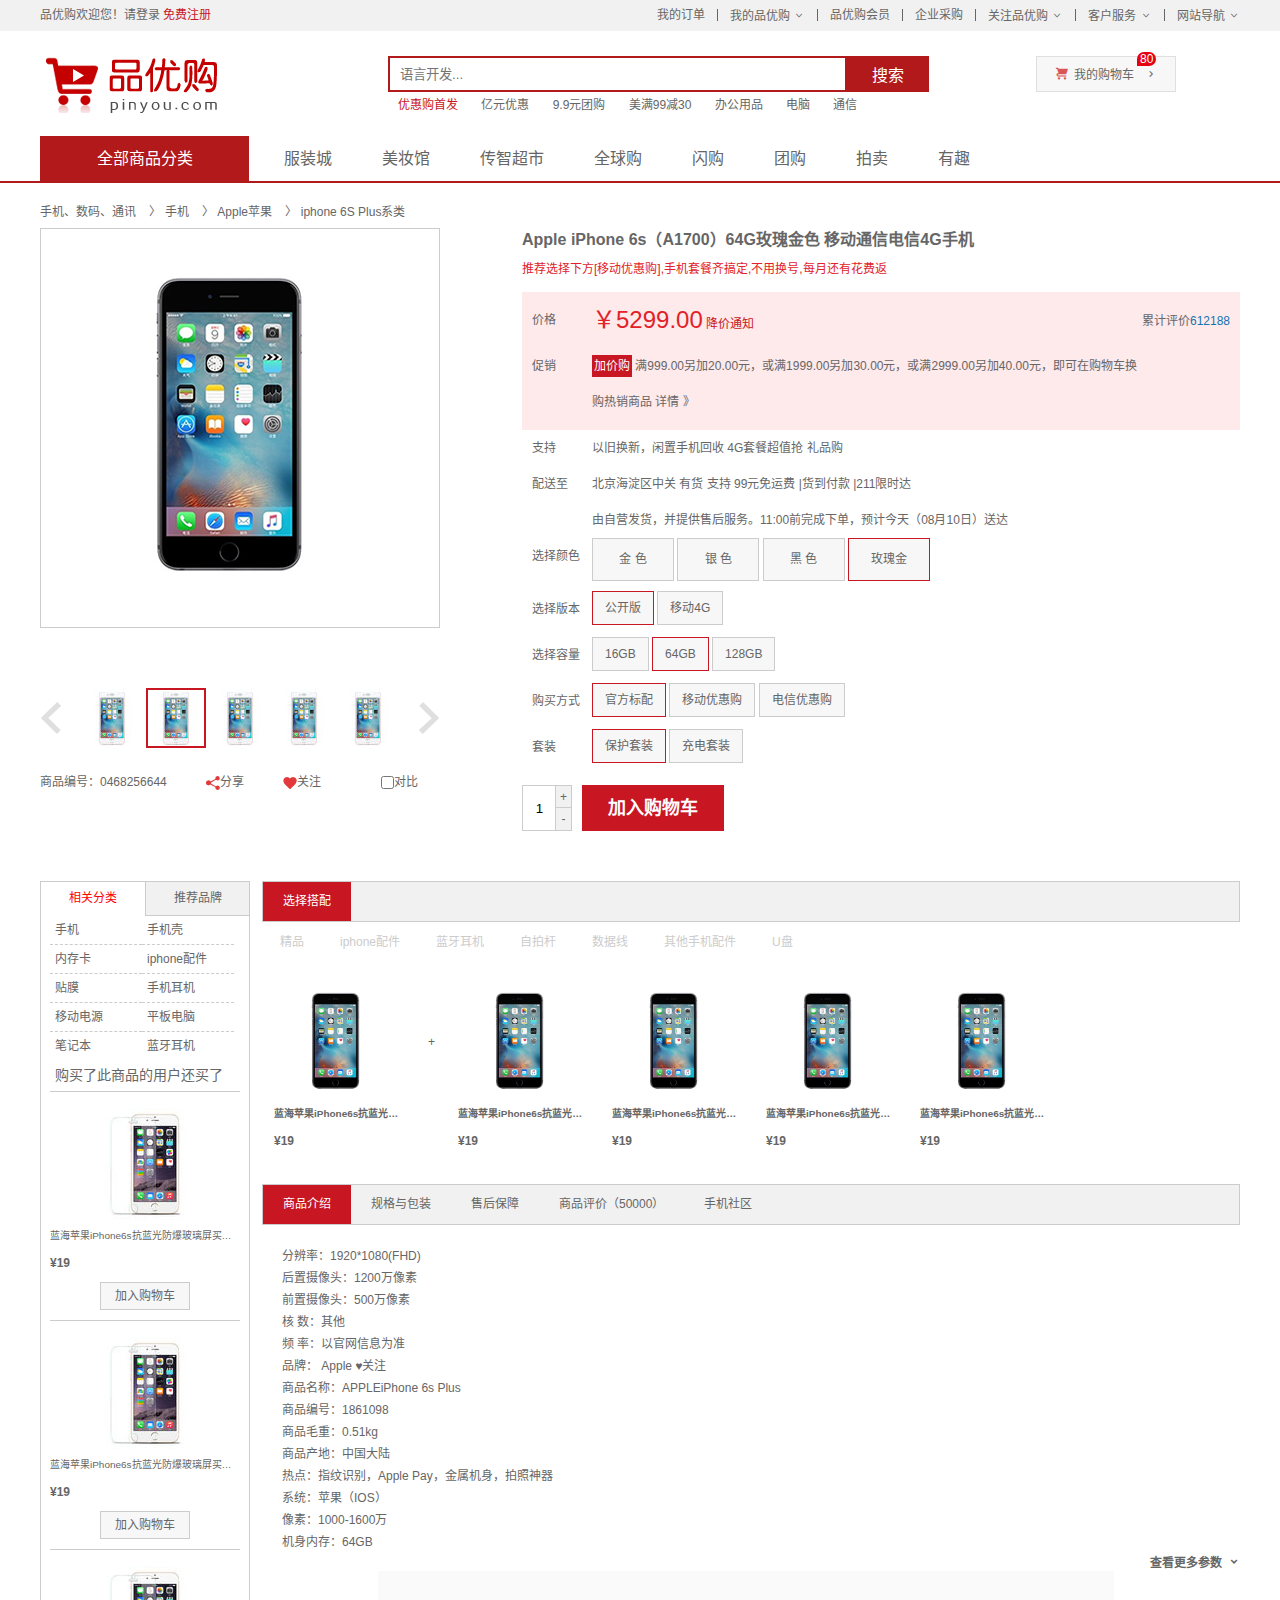
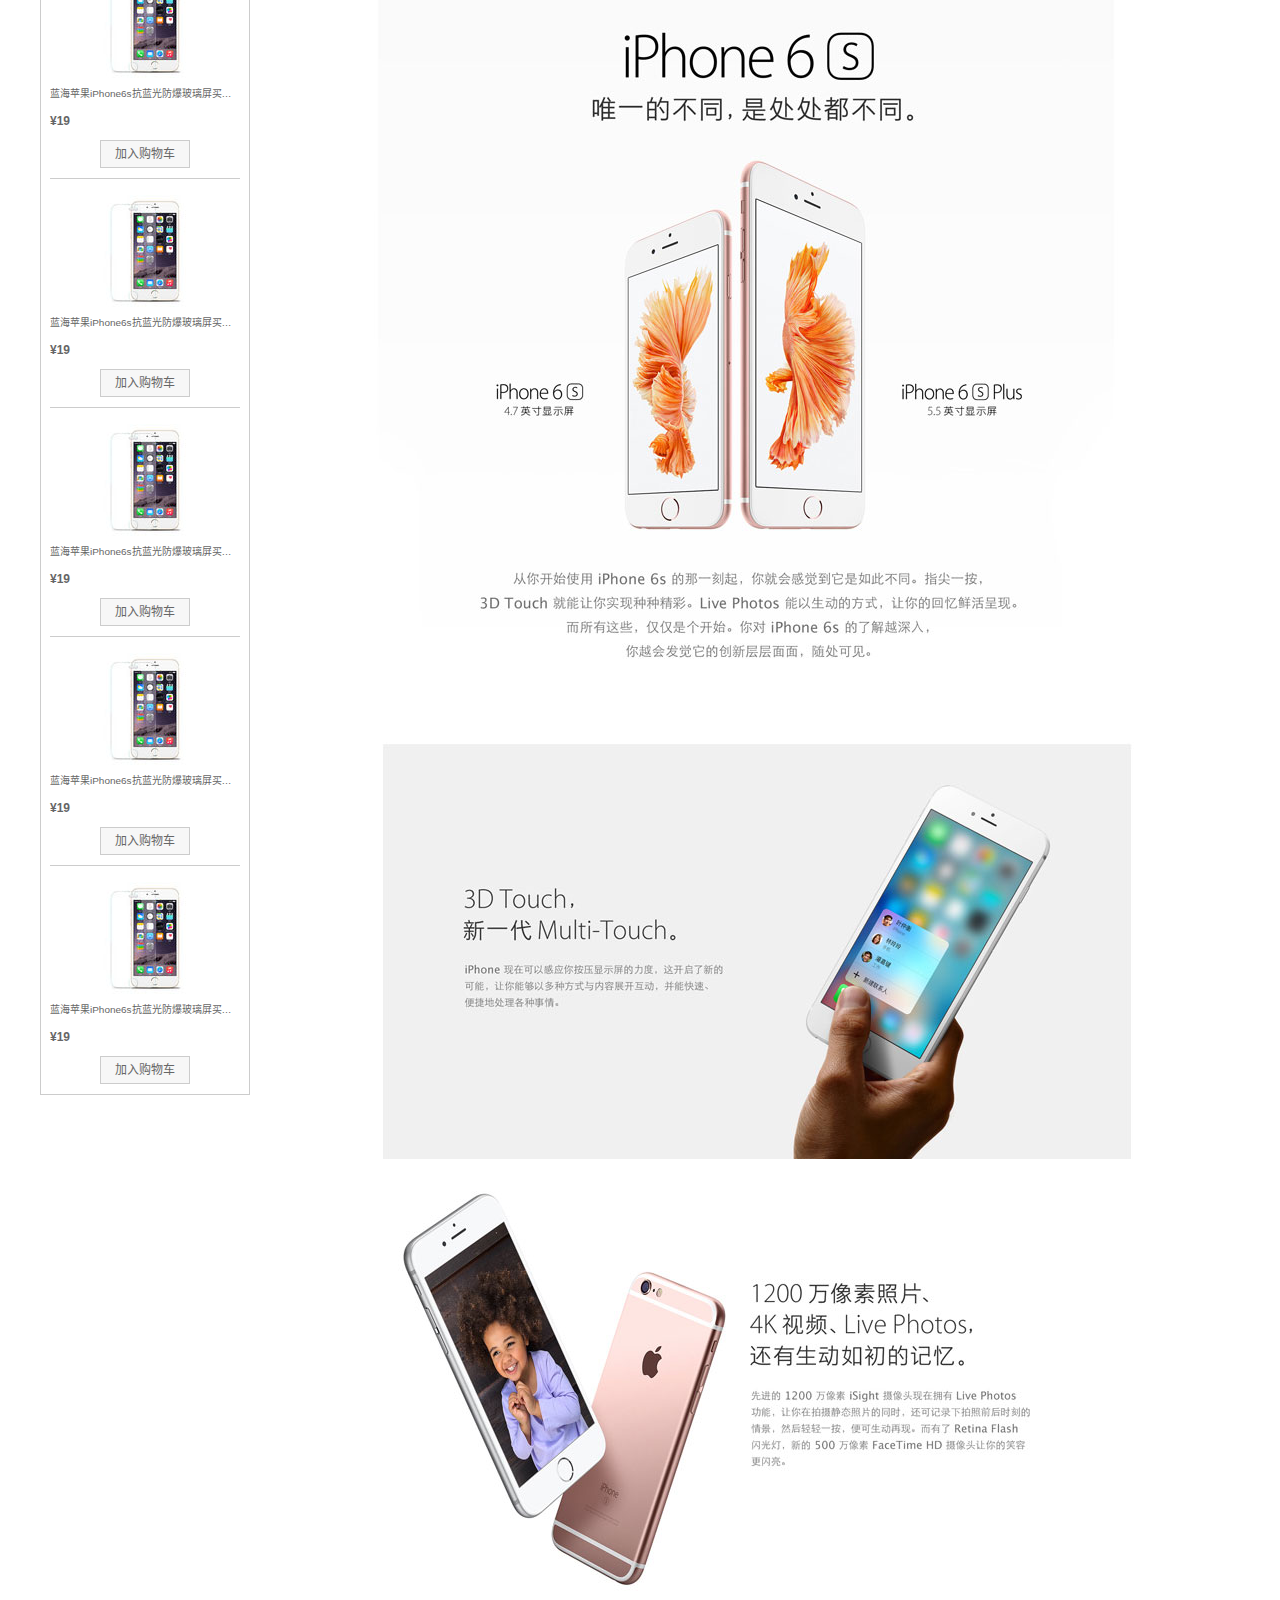
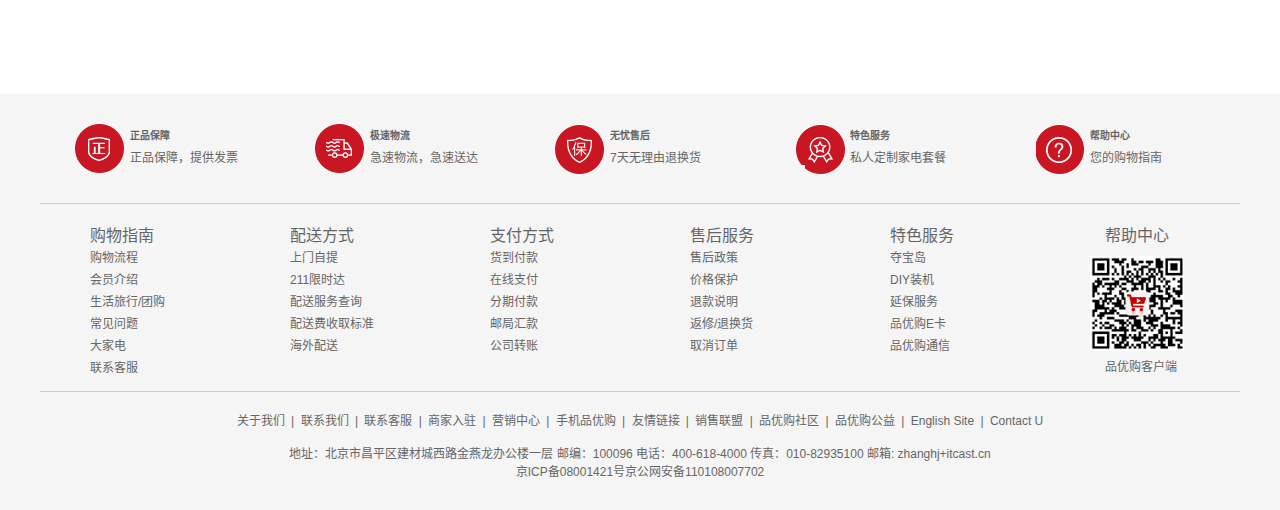
<file: pinyougou-master/detail.html>
<!DOCTYPE html>
<html lang="zh-CN">

<head>
    <meta charset="UTF-8">
    <title>手机详情页！</title>
    <meta name="description" content="品优购JD.COM-专业的综合网上购物商城,销售家电、数码通讯、电脑、家居百货、服装服饰、母婴、图书、食品等数万个品牌优质商品.便捷、诚信的服务，为您提供愉悦的网上购物体验!" />
    <meta name="keywords" content="网上购物,网上商城,手机,笔记本,电脑,MP3,CD,VCD,DV,相机,数码,配件,手表,存储卡,品优购" />
    <!-- 引入ico -->
    <link rel="shortcut icon" href="favicon.ico" />
    <!-- 引入公共样式表 -->
    <link rel="stylesheet" href="css/base.css" />
    <!-- 引入公共样式表 -->
    <link rel="stylesheet" href="css/common.css" />
    <!-- 引入产品详情页样式表 -->
    <link rel="stylesheet" href="css/detail.css" />
    <!-- 引入产品详情页JS表 -->
    <script src="js/detail.js"></script>
</head>

<body>
    <!-- shortcut start -->
    <div class="shortcut">
        <div class="w">
            <div class="fl">
                <ul>
                    <li>品优购欢迎您！</li>
                    <li>
                        <a href="#">请登录</a>
                        <a href="#" class="style_red">免费注册</a>
                    </li>
                </ul>
            </div>
            <div class="fr">
                <ul>
                    <li>
                        <a href="#">我的订单</a>
                    </li>
                    <li class="spacer"></li>
                    <li>
                        <a href="#">我的品优购</a>
                        <i class="icomoon">  </i>
                    </li>
                    <li class="spacer"></li>
                    <li>
                        <a href="#">品优购会员</a>
                    </li>
                    <li class="spacer"></li>
                    <li>
                        <a href="#">企业采购</a>
                    </li>
                    <li class="spacer"></li>
                    <li>
                        <a href="#">关注品优购</a>
                        <i class="icomoon">  </i>
                    </li>
                    <li class="spacer"></li>
                    <li>
                        <a href="#">客户服务</a>
                        <i class="icomoon">  </i>
                    </li>
                    <li class="spacer"></li>
                    <li>
                        <a href="#">网站导航</a>
                        <i class="icomoon">  </i>
                    </li>
                </ul>
            </div>
        </div>
    </div>
    <!-- shortcut end -->
    <!-- header start -->
    <div class="header w">
        <div class="logo">
            <h1>
                <a href="index.html" title="品优购">品优购</a>
            </h1>
        </div>
        <div class="search">
            <input type="text" class="text" placeholder="语言开发..." />
            <button class="btn">搜索</button>
        </div>
        <div class="hotwords">
            <a href="#" class="style_red">优惠购首发</a>
            <a href="#">亿元优惠</a>
            <a href="#">9.9元团购</a>
            <a href="#">美满99减30</a>
            <a href="#">办公用品</a>
            <a href="#">电脑</a>
            <a href="#">通信</a>
        </div>
        <div class="shopcar">
            <i class="car">  </i>我的购物车<i class="arrow">  </i>
            <i class="count">80</i>
        </div>
    </div>
    <!-- header end -->
    <!-- nav start -->
    <div class="nav">
        <div class="w">
            <div class="dropdown fl">
                <div class="dt">全部商品分类</div>
                <div class="dd" style="display: none;">
                    <ul>
                        <li class="menu_item">
                            <a href="#">家用电器</a>
                            <i>  </i>
                        </li>
                        <li class="menu_item">
                            <a href="#">手机、</a>
                            <a href="#">数码、</a>
                            <a href="#">通信</a>
                            <i>  </i>
                        </li>
                        <li class="menu_item">
                            <a href="#">电脑、</a>
                            <a href="#">办公</a>
                            <i>  </i>
                        </li>
                        <li class="menu_item">
                            <a href="#">家居、</a>
                            <a href="#">家具、</a>
                            <a href="#">家装、</a>
                            <a href="#">厨具</a>
                            <i>  </i>
                        </li>
                        <li class="menu_item">
                            <a href="#">男装、</a>
                            <a href="#">女装、</a>
                            <a href="#">童装、</a>
                            <a href="#">内衣</a>
                            <i>  </i>
                        </li>
                        <li class="menu_item">
                            <a href="#">个户化妆、</a>
                            <a href="#">清洁用品、</a>
                            <a href="#">宠物</a>
                            <i>  </i>
                        </li>
                        <li class="menu_item">
                            <a href="#">鞋靴、</a>
                            <a href="#">箱包、</a>
                            <a href="#">珠宝、</a>
                            <a href="#">奢侈品</a>
                            <i>  </i>
                        </li>
                        <li class="menu_item">
                            <a href="#">运动户外、</a>
                            <a href="#">钟表</a>
                            <i>  </i>
                        </li>
                        <li class="menu_item">
                            <a href="#">汽车、</a>
                            <a href="#">汽车用品</a>
                            <i>  </i>
                        </li>
                        <li class="menu_item">
                            <a href="#">母婴、</a>
                            <a href="#">玩具乐器</a>
                            <i>  </i>
                        </li>
                        <li class="menu_item">
                            <a href="#">食品、</a>
                            <a href="#">酒类、</a>
                            <a href="#">生鲜、</a>
                            <a href="#">特产</a>
                            <i>  </i>
                        </li>
                        <li class="menu_item">
                            <a href="#">医药保健</a>
                            <i>  </i>
                        </li>
                        <li class="menu_item">
                            <a href="#">图书、</a>
                            <a href="#">音像、</a>
                            <a href="#">电子书</a>
                            <i>  </i>
                        </li>
                        <li class="menu_item">
                            <a href="#">彩票、</a>
                            <a href="#">旅行、</a>
                            <a href="#">充值、</a>
                            <a href="#">票务</a>
                            <i>  </i>
                        </li>
                        <li class="menu_item">
                            <a href="#">理财、</a>
                            <a href="#">众筹、</a>
                            <a href="#">白条、</a>
                            <a href="#">保险</a>
                            <i>  </i>
                        </li>
                    </ul>
                </div>
            </div>
            <div class="navitems fl">
                <ul>
                    <li><a href="#">服装城</a></li>
                    <li><a href="#">美妆馆</a></li>
                    <li><a href="#">传智超市</a></li>
                    <li><a href="#">全球购</a></li>
                    <li><a href="#">闪购</a></li>
                    <li><a href="#">团购</a></li>
                    <li><a href="#">拍卖</a></li>
                    <li><a href="#">有趣</a></li>
                </ul>
            </div>
        </div>
    </div>
    <!-- nav end -->
    <!-- container start -->
    <div class="de_container w">
        <!-- 面包屑导航 start -->
        <div class="crumb_wrap">
            <a href="#">手机、数码、通讯</a> 〉
            <a href="#">手机</a> 〉
            <a href="#">Apple苹果</a> 〉
            <a href="#">iphone 6S Plus系类</a>
        </div>
        <!-- 面包屑导航 end -->
        <!-- 产品模块 start -->
        <div class="product_intro clearfix">
            <!-- 产品预览 -->
            <div class="preview_wrap fl">
                <div class="preview_img">
                    <div class="small">
                        <img src="upload/preview_img.png" />
                        <div class="mask"></div>
                    </div>
                    <div class="big">
                        <img src="upload/big.jpg" class="bigImg" />
                    </div>
                </div>
                <div class="preview_list">
                    <a href="#" class="arrow_prev"></a>
                    <a href="#" class="arrow_next"></a>
                    <ul class="list_item">
                        <li>
                            <img src="upload/pre.jpg" />
                        </li>
                        <li class="current">
                            <img src="upload/pre.jpg" />
                        </li>
                        <li>
                            <img src="upload/pre.jpg" />
                        </li>
                        <li>
                            <img src="upload/pre.jpg" />
                        </li>
                        <li>
                            <img src="upload/pre.jpg" />
                        </li>
                    </ul>
                </div>
                <div class="preview_info">
                    <span>商品编号：0468256644</span>
                    <a href="javascript:;">
                        <i class="share"></i>分享
                    </a>
                    <a href="javascript:;">
                        <i class="collect"></i>关注
                    </a>
                    <a href="javascript:;">
                        <input type="checkbox" name="" id="">对比
                    </a>
                </div>
            </div>
            <!-- 产品详细信息 -->
            <div class="iteminfo_wrap fr">
                <div class="sku_name">
                    Apple iPhone 6s（A1700）64G玫瑰金色 移动通信电信4G手机
                </div>
                <div class="news">
                    推荐选择下方[移动优惠购],手机套餐齐搞定,不用换号,每月还有花费返
                </div>
                <div class="summary">
                    <dl class="summary_price">
                        <dt>价格</dt>
                        <dd>
                            <i class="price">￥5299.00</i>
                            <a href="#">降价通知</a>
                            <div class="remark">累计评价<em>612188</em></div>
                        </dd>
                    </dl>
                    <dl class="summary_promotion">
                        <dt>促销</dt>
                        <dd><em>加价购</em> 满999.00另加20.00元，或满1999.00另加30.00元，或满2999.00另加40.00元，即可在购物车换购热销商品 <a href="#">详情 》</a></dd>
                    </dl>
                    <dl class="summary_support">
                        <dt>支持</dt>
                        <dd>以旧换新，闲置手机回收 4G套餐超值抢 礼品购</dd>
                    </dl>
                    <dl class="summary_stock">
                        <dt>配送至</dt>
                        <dd>
                            <p>北京海淀区中关 有货 支持 99元免运费 |货到付款 |211限时达</p>
                            <p>由自营发货，并提供售后服务。11:00前完成下单，预计今天（08月10日）送达</p>
                        </dd>
                    </dl>
                    <dl class="choose_color">
                        <dt>选择颜色</dt>
                        <dd>
                            <a href="javascript:;">金 色</a>
                            <a href="javascript:;">银 色</a>
                            <a href="javascript:;">黑 色</a>
                            <a href="javascript:;" class="current">玫瑰金</a>
                        </dd>
                    </dl>
                    <dl class="choose_version">
                        <dt>选择版本</dt>
                        <dd>
                            <a href="javascript:;" class="current">公开版</a>
                            <a href="javascript:;">移动4G</a>
                        </dd>
                    </dl>
                    <dl class="choose_capacity">
                        <dt>选择容量</dt>
                        <dd>
                            <a href="javascript:;">16GB</a>
                            <a href="javascript:;" class="current">64GB</a>
                            <a href="javascript:;">128GB</a>
                        </dd>
                    </dl>
                    <dl class="buy_way">
                        <dt>购买方式</dt>
                        <dd>
                            <a href="javascript:;" class="current">官方标配</a>
                            <a href="javascript:;">移动优惠购</a>
                            <a href="javascript:;">电信优惠购</a>
                        </dd>
                    </dl>
                    <dl class="suit">
                        <dt>套装</dt>
                        <dd>
                            <a href="javascript:;" class="current">保护套装</a>
                            <a href="javascript:;">充电套装</a>
                        </dd>
                    </dl>
                    <div class="choose_btns">
                        <div class="choose_amount">
                            <input type="text" value="1" />
                            <a href="javascript:;" class="add">+</a>
                            <a href="javascript:;" class="reduce">-</a>
                        </div>
                        <a href="#" class="addshopcar">加入购物车</a>
                    </div>
                </div>
            </div>
        </div>
        <!-- 产品模块 end -->
        <!-- 产品细节模块 start -->
        <div class="product_detail clearfix">
            <div class="aside fl">
                <div class="tab_list">
                    <ul>
                        <li class="first_tab current">相关分类</li>
                        <li class="second_tab">推荐品牌</li>
                    </ul>
                </div>
                <div class="tab_con">
                    <ul class="item">
                        <li>
                            <ul class="item_list clearfix">
                                <li><a href="#">手机</a></li>
                                <li><a href="#">手机壳</a></li>
                                <li><a href="#">内存卡</a></li>
                                <li><a href="#">iphone配件</a></li>
                                <li><a href="#">贴膜</a></li>
                                <li><a href="#">手机耳机</a></li>
                                <li><a href="#">移动电源</a></li>
                                <li><a href="#">平板电脑</a></li>
                                <li><a href="#">笔记本</a></li>
                                <li><a href="#">蓝牙耳机</a></li>
                            </ul>
                            <h3>购买了此商品的用户还买了</h3>
                        </li>
                        <li>
                            <img src="upload/aside_img.jpg" />
                            <h5>蓝海苹果iPhone6s抗蓝光防爆玻璃屏买一送三</h5>
                            <div class="aside_price">&yen;19</div>
                            <a href="#" class="as_addcar">加入购物车</a>
                        </li>
                        <li>
                            <img src="upload/aside_img.jpg" />
                            <h5>蓝海苹果iPhone6s抗蓝光防爆玻璃屏买一送三</h5>
                            <div class="aside_price">&yen;19</div>
                            <a href="#" class="as_addcar">加入购物车</a>
                        </li>
                        <li>
                            <img src="upload/aside_img.jpg" />
                            <h5>蓝海苹果iPhone6s抗蓝光防爆玻璃屏买一送三</h5>
                            <div class="aside_price">&yen;19</div>
                            <a href="#" class="as_addcar">加入购物车</a>
                        </li>
                        <li>
                            <img src="upload/aside_img.jpg" />
                            <h5>蓝海苹果iPhone6s抗蓝光防爆玻璃屏买一送三</h5>
                            <div class="aside_price">&yen;19</div>
                            <a href="#" class="as_addcar">加入购物车</a>
                        </li>
                        <li>
                            <img src="upload/aside_img.jpg" />
                            <h5>蓝海苹果iPhone6s抗蓝光防爆玻璃屏买一送三</h5>
                            <div class="aside_price">&yen;19</div>
                            <a href="#" class="as_addcar">加入购物车</a>
                        </li>
                        <li>
                            <img src="upload/aside_img.jpg" />
                            <h5>蓝海苹果iPhone6s抗蓝光防爆玻璃屏买一送三</h5>
                            <div class="aside_price">&yen;19</div>
                            <a href="#" class="as_addcar">加入购物车</a>
                        </li>
                        <li>
                            <img src="upload/aside_img.jpg" />
                            <h5>蓝海苹果iPhone6s抗蓝光防爆玻璃屏买一送三</h5>
                            <div class="aside_price">&yen;19</div>
                            <a href="#" class="as_addcar">加入购物车</a>
                        </li>
                    </ul>
                </div>
            </div>
            <div class="fr">
                <div class="parts">
                    <div class="parts_hd">
                        <span>选择搭配</span>
                    </div>
                    <div class="parts_bd clearfix">
                        <div class="parts_bd_list fl">
                            <ul class="parts_bd_list-t">
                                <li>
                                    <a href="#">精品</a>
                                </li>
                                <li>
                                    <a href="#">iphone配件</a>
                                </li>
                                <li>
                                    <a href="#">蓝牙耳机</a>
                                </li>
                                <li>
                                    <a href="#">自拍杆</a>
                                </li>
                                <li>
                                    <a href="#">数据线</a>
                                </li>
                                <li>
                                    <a href="#">其他手机配件</a>
                                </li>
                                <li>
                                    <a href="#">U盘</a>
                                </li>
                            </ul>
                            <ul class="parts_bd_list-bd">
                                <li>
                                    <img src="upload/preview_img.png" alt="">
                                    <h5>蓝海苹果iPhone6s抗蓝光防爆玻璃屏买一送三</h5>
                                    <div class="aside_price">&yen;19</div>
                                </li>
                                <li> + </li>
                                <li>
                                    <img src="upload/preview_img.png" alt="">
                                    <h5>蓝海苹果iPhone6s抗蓝光防爆玻璃屏买一送三</h5>
                                    <div class="aside_price">&yen;19</div>
                                </li>
                                <li>
                                    <img src="upload/preview_img.png" alt="">
                                    <h5>蓝海苹果iPhone6s抗蓝光防爆玻璃屏买一送三</h5>
                                    <div class="aside_price">&yen;19</div>
                                </li>
                                <li>
                                    <img src="upload/preview_img.png" alt="">
                                    <h5>蓝海苹果iPhone6s抗蓝光防爆玻璃屏买一送三</h5>
                                    <div class="aside_price">&yen;19</div>
                                </li>
                                <li>
                                    <img src="upload/preview_img.png" alt="">
                                    <h5>蓝海苹果iPhone6s抗蓝光防爆玻璃屏买一送三</h5>
                                    <div class="aside_price">&yen;19</div>
                                </li>
                            </ul>
                        </div>
                        <div class="parts_bd_price fr"></div>
                    </div>
                </div>
                <div class="detail">
                    <div class="detail_tab_list">
                        <ul>
                            <li class="current">商品介绍</li>
                            <li>规格与包装</li>
                            <li>售后保障</li>
                            <li>商品评价（50000）</li>
                            <li>手机社区</li>
                        </ul>
                    </div>
                    <div class="detail_tab_con">
                        <div class="item">
                            <ul class="item_info">
                                <li>分辨率：1920*1080(FHD)</li>
                                <li>后置摄像头：1200万像素</li>
                                <li>前置摄像头：500万像素</li>
                                <li>核 数：其他</li>
                                <li>频 率：以官网信息为准</li>
                                <li>品牌： Apple ♥关注</li>
                                <li>商品名称：APPLEiPhone 6s Plus</li>
                                <li>商品编号：1861098</li>
                                <li>商品毛重：0.51kg</li>
                                <li>商品产地：中国大陆</li>
                                <li>热点：指纹识别，Apple Pay，金属机身，拍照神器</li>
                                <li>系统：苹果（IOS）</li>
                                <li>像素：1000-1600万</li>
                                <li>机身内存：64GB</li>
                            </ul>
                            <p><a href="#" class="more">查看更多参数  </a></p>
                            <img src="upload/detail_img1.jpg" />
                            <img src="upload/detail_img3.jpg" />
                            <img src="upload/detail_img2.jpg" />
                        </div>
                    </div>
                </div>
            </div>
        </div>
        <!-- 产品细节模块 end -->
    </div>
    <!-- container end -->
    <!-- footer start -->
    <div class="footer">
        <div class="w">
            <div class="mod_service">
                <ul>
                    <li>
                        <i class="mod_service_icon mod_service_zheng"></i>
                        <div class="mod_service_tit">
                            <h5>正品保障</h5>
                            <p>正品保障，提供发票</p>
                        </div>
                    </li>
                    <li>
                        <i class="mod_service_icon mod_service_kuai"></i>
                        <div class="mod_service_tit">
                            <h5>极速物流</h5>
                            <p>急速物流，急速送达</p>
                        </div>
                    </li>
                    <li>
                        <i class="mod_service_icon mod_service_bao"></i>
                        <div class="mod_service_tit">
                            <h5>无忧售后</h5>
                            <p>7天无理由退换货</p>
                        </div>
                    </li>
                    <li>
                        <i class="mod_service_icon mod_service_te"></i>
                        <div class="mod_service_tit">
                            <h5>特色服务</h5>
                            <p>私人定制家电套餐</p>
                        </div>
                    </li>
                    <li>
                        <i class="mod_service_icon mod_service_bang"></i>
                        <div class="mod_service_tit">
                            <h5>帮助中心</h5>
                            <p>您的购物指南</p>
                        </div>
                    </li>
                </ul>
            </div>
            <div class="mod_help">
                <dl class="mod_help_item">
                    <dt>购物指南</dt>
                    <dd><a href="#">购物流程</a></dd>
                    <dd><a href="#">会员介绍</a></dd>
                    <dd><a href="#">生活旅行/团购</a></dd>
                    <dd><a href="#">常见问题</a></dd>
                    <dd><a href="#">大家电</a></dd>
                    <dd><a href="#">联系客服</a></dd>
                </dl>
                <dl class="mod_help_item">
                    <dt>配送方式</dt>
                    <dd><a href="#">上门自提</a></dd>
                    <dd><a href="#">211限时达</a></dd>
                    <dd><a href="#">配送服务查询</a></dd>
                    <dd><a href="#">配送费收取标准</a></dd>
                    <dd><a href="#">海外配送</a></dd>
                </dl>
                <dl class="mod_help_item">
                    <dt>支付方式</dt>
                    <dd><a href="#">货到付款</a></dd>
                    <dd><a href="#">在线支付</a></dd>
                    <dd><a href="#">分期付款</a></dd>
                    <dd><a href="#">邮局汇款</a></dd>
                    <dd><a href="#">公司转账</a></dd>
                </dl>
                <dl class="mod_help_item">
                    <dt>售后服务</dt>
                    <dd><a href="#">售后政策</a></dd>
                    <dd><a href="#">价格保护</a></dd>
                    <dd><a href="#">退款说明</a></dd>
                    <dd><a href="#">返修/退换货</a></dd>
                    <dd><a href="#">取消订单</a></dd>
                </dl>
                <dl class="mod_help_item">
                    <dt>特色服务</dt>
                    <dd><a href="#">夺宝岛</a></dd>
                    <dd><a href="#">DIY装机</a></dd>
                    <dd><a href="#">延保服务</a></dd>
                    <dd><a href="#">品优购E卡</a></dd>
                    <dd><a href="#">品优购通信</a></dd>
                </dl>
                <dl class="mod_help_item mod_help_app">
                    <dt>帮助中心</dt>
                    <dd>
                        <img src="upload/erweima.png" />
                        <p>品优购客户端</p>
                    </dd>
                </dl>
            </div>
            <div class="mod_copyright">
                <p class="mod_copyright_links">
                    <a href="#">关于我们</a> |
                    <a href="#">联系我们</a> |
                    <a href="#">联系客服</a> |
                    <a href="#">商家入驻</a> |
                    <a href="#">营销中心</a> |
                    <a href="#">手机品优购</a> |
                    <a href="#">友情链接</a> |
                    <a href="#">销售联盟</a> |
                    <a href="#">品优购社区</a> |
                    <a href="#">品优购公益</a> |
                    <a href="#">English Site</a> |
                    <a href="#">Contact U</a>
                </p>
                <p class="mod_copyright_info">
                    地址：北京市昌平区建材城西路金燕龙办公楼一层 邮编：100096 电话：400-618-4000 传真：010-82935100 邮箱: zhanghj+itcast.cn <br />京ICP备08001421号京公网安备110108007702
                </p>
            </div>
        </div>
    </div>
    <!-- footer end -->
</body>

</html>
</file>
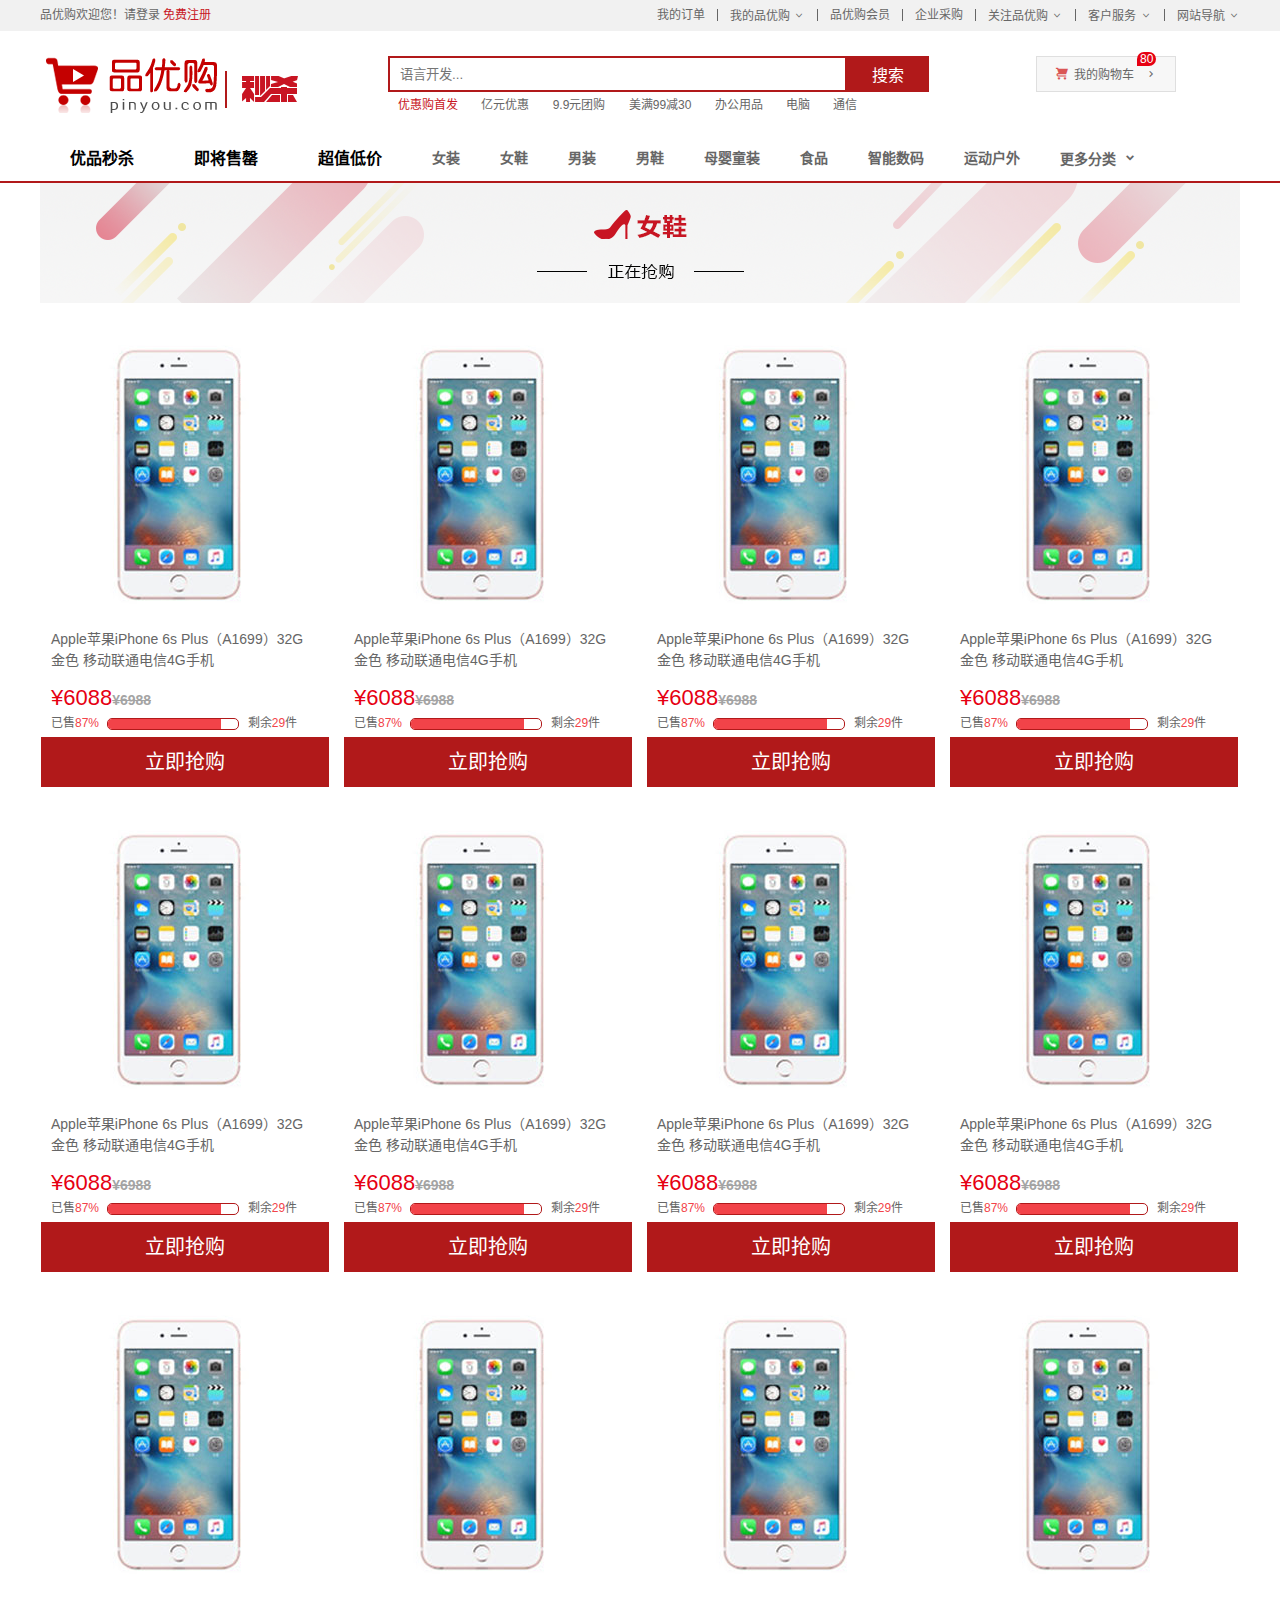
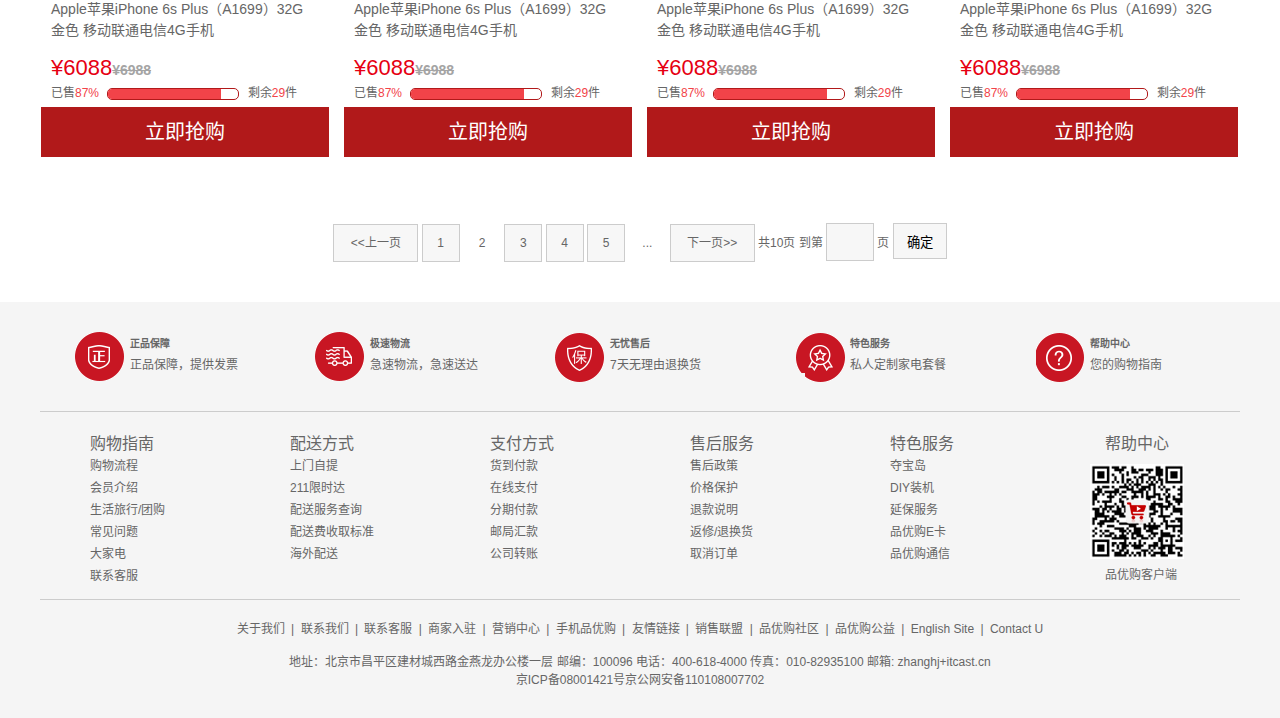
<file: pinyougou-master/list.html>
<!DOCTYPE html>
<html lang="zh-CN">
<head>
	<meta charset="UTF-8">
	<title>列表页-手机页面！</title>
	<meta name="description" content="品优购JD.COM-专业的综合网上购物商城,销售家电、数码通讯、电脑、家居百货、服装服饰、母婴、图书、食品等数万个品牌优质商品.便捷、诚信的服务，为您提供愉悦的网上购物体验!" />
	<meta name="keywords" content="网上购物,网上商城,手机,笔记本,电脑,MP3,CD,VCD,DV,相机,数码,配件,手表,存储卡,品优购" />
	<!-- 引入ico -->
	<link rel="shortcut icon" href="favicon.ico" />
	<!-- 引入公共样式表 -->
	<link rel="stylesheet" href="css/base.css" />
	<!-- 引入公共样式表 -->
	<link rel="stylesheet" href="css/common.css" />
	<!-- 引入列表样式表 -->
	<link rel="stylesheet" href="css/list.css" />
</head>
<body>
	<!-- shortcut start -->
	<div class="shortcut">
		<div class="w">
			<div class="fl">
				<ul>
					<li>品优购欢迎您！</li>
					<li>
						<a href="#">请登录</a>
						<a href="#" class="style_red">免费注册</a>
					</li>
				</ul>
			</div>
			<div class="fr">
				<ul>
					<li>
						<a href="#">我的订单</a>
					</li>
					<li class="spacer"></li>
					<li>
						<a href="#">我的品优购</a>
						<i class="icomoon">  </i>
					</li>
					<li class="spacer"></li>
					<li>
						<a href="#">品优购会员</a>
					</li>
					<li class="spacer"></li>
					<li>
						<a href="#">企业采购</a>
					</li>
					<li class="spacer"></li>
					<li>
						<a href="#">关注品优购</a>
						<i class="icomoon">  </i>
					</li>
					<li class="spacer"></li>
					<li>
						<a href="#">客户服务</a>
						<i class="icomoon">  </i>
					</li>
					<li class="spacer"></li>
					<li>
						<a href="#">网站导航</a>
						<i class="icomoon">  </i>
					</li>
				</ul>
			</div>
		</div>
	</div>
	<!-- shortcut end -->
	<!-- header start -->
	<div class="header w">
		<div class="logo">
			<h1>
				<a href="index.html" title="品优购">品优购</a>
			</h1>
		</div>
		<div class="sk">
			<img src="upload/sk.png" />
		</div>
		<div class="search">
			<input type="text" class="text" placeholder="语言开发..." />
			<button class="btn">搜索</button>
		</div>
		<div class="hotwords">
			<a href="#" class="style_red">优惠购首发</a>
			<a href="#">亿元优惠</a>
			<a href="#">9.9元团购</a>
			<a href="#">美满99减30</a>
			<a href="#">办公用品</a>
			<a href="#">电脑</a>
			<a href="#">通信</a>
		</div>
		<div class="shopcar">
			<i class="car">  </i>我的购物车<i class="arrow">  </i>
			<i class="count">80</i>
		</div>
	</div>
	<!-- header end -->
	<!-- nav start -->
	<div class="nav">
		<div class="w">
			<div class="sk_list fl">
				<ul>
					<li><a href="#">优品秒杀</a></li>
					<li><a href="#">即将售罄</a></li>
					<li><a href="#">超值低价</a></li>
				</ul>
			</div>
			<div class="sk_con fl">
				<ul>
					<li><a href="#">女装</a></li>
					<li><a href="#">女鞋</a></li>
					<li><a href="#">男装</a></li>
					<li><a href="#">男鞋</a></li>
					<li><a href="#">母婴童装</a></li>
					<li><a href="#">食品</a></li>
					<li><a href="#">智能数码</a></li>
					<li><a href="#">运动户外</a></li>
					<li>
						<a href="#">更多分类<i>  </i></a>
					</li>
				</ul>
			</div>
		</div>
	</div>
	<!-- nav end -->
	<!-- container start -->
	<div class="sk_container w">
		<div class="sk_hd">
			<img src="upload/bg_03.png" />
		</div>
		<div class="sk_bd clearfix">
			<ul>
				<li class="sk_goods">
					<div class="sk_goods_hd">
						<a href="detail.html">
							<img src="upload/mobile.jpg" />
							<h5 class="sk_goods_title">Apple苹果iPhone 6s Plus（A1699）32G 金色 移动联通电信4G手机</h5>
						</a>
					</div>
					<p class="sk_goods_price">
						<em>¥6088</em><del>¥6988</del>
					</p>
					<div class="sk_goods_progress">
						已售<i>87%</i>
						<div class="bar">
							<div class="bar_in"></div>
						</div>
						剩余<em>29</em>件
					</div>
					<a href="#" class="sk_goods_buy">立即抢购</a>
				</li>
				<li class="sk_goods">
					<div class="sk_goods_hd">
						<a href="#">
							<img src="upload/mobile.jpg" />
							<h5 class="sk_goods_title">Apple苹果iPhone 6s Plus（A1699）32G 金色 移动联通电信4G手机</h5>
						</a>
					</div>
					<p class="sk_goods_price">
						<em>¥6088</em><del>¥6988</del>
					</p>
					<div class="sk_goods_progress">
						已售<i>87%</i>
						<div class="bar">
							<div class="bar_in"></div>
						</div>
						剩余<em>29</em>件
					</div>
					<a href="#" class="sk_goods_buy">立即抢购</a>
				</li>
				<li class="sk_goods">
					<div class="sk_goods_hd">
						<a href="#">
							<img src="upload/mobile.jpg" />
							<h5 class="sk_goods_title">Apple苹果iPhone 6s Plus（A1699）32G 金色 移动联通电信4G手机</h5>
						</a>
					</div>
					<p class="sk_goods_price">
						<em>¥6088</em><del>¥6988</del>
					</p>
					<div class="sk_goods_progress">
						已售<i>87%</i>
						<div class="bar">
							<div class="bar_in"></div>
						</div>
						剩余<em>29</em>件
					</div>
					<a href="#" class="sk_goods_buy">立即抢购</a>
				</li>
				<li class="sk_goods">
					<div class="sk_goods_hd">
						<a href="#">
							<img src="upload/mobile.jpg" />
							<h5 class="sk_goods_title">Apple苹果iPhone 6s Plus（A1699）32G 金色 移动联通电信4G手机</h5>
						</a>
					</div>
					<p class="sk_goods_price">
						<em>¥6088</em><del>¥6988</del>
					</p>
					<div class="sk_goods_progress">
						已售<i>87%</i>
						<div class="bar">
							<div class="bar_in"></div>
						</div>
						剩余<em>29</em>件
					</div>
					<a href="#" class="sk_goods_buy">立即抢购</a>
				</li>
				<li class="sk_goods">
					<div class="sk_goods_hd">
						<a href="#">
							<img src="upload/mobile.jpg" />
							<h5 class="sk_goods_title">Apple苹果iPhone 6s Plus（A1699）32G 金色 移动联通电信4G手机</h5>
						</a>
					</div>
					<p class="sk_goods_price">
						<em>¥6088</em><del>¥6988</del>
					</p>
					<div class="sk_goods_progress">
						已售<i>87%</i>
						<div class="bar">
							<div class="bar_in"></div>
						</div>
						剩余<em>29</em>件
					</div>
					<a href="#" class="sk_goods_buy">立即抢购</a>
				</li>
				<li class="sk_goods">
					<div class="sk_goods_hd">
						<a href="#">
							<img src="upload/mobile.jpg" />
							<h5 class="sk_goods_title">Apple苹果iPhone 6s Plus（A1699）32G 金色 移动联通电信4G手机</h5>
						</a>
					</div>
					<p class="sk_goods_price">
						<em>¥6088</em><del>¥6988</del>
					</p>
					<div class="sk_goods_progress">
						已售<i>87%</i>
						<div class="bar">
							<div class="bar_in"></div>
						</div>
						剩余<em>29</em>件
					</div>
					<a href="#" class="sk_goods_buy">立即抢购</a>
				</li>
				<li class="sk_goods">
					<div class="sk_goods_hd">
						<a href="#">
							<img src="upload/mobile.jpg" />
							<h5 class="sk_goods_title">Apple苹果iPhone 6s Plus（A1699）32G 金色 移动联通电信4G手机</h5>
						</a>
					</div>
					<p class="sk_goods_price">
						<em>¥6088</em><del>¥6988</del>
					</p>
					<div class="sk_goods_progress">
						已售<i>87%</i>
						<div class="bar">
							<div class="bar_in"></div>
						</div>
						剩余<em>29</em>件
					</div>
					<a href="#" class="sk_goods_buy">立即抢购</a>
				</li>
				<li class="sk_goods">
					<div class="sk_goods_hd">
						<a href="#">
							<img src="upload/mobile.jpg" />
							<h5 class="sk_goods_title">Apple苹果iPhone 6s Plus（A1699）32G 金色 移动联通电信4G手机</h5>
						</a>
					</div>
					<p class="sk_goods_price">
						<em>¥6088</em><del>¥6988</del>
					</p>
					<div class="sk_goods_progress">
						已售<i>87%</i>
						<div class="bar">
							<div class="bar_in"></div>
						</div>
						剩余<em>29</em>件
					</div>
					<a href="#" class="sk_goods_buy">立即抢购</a>
				</li>
				<li class="sk_goods">
					<div class="sk_goods_hd">
						<a href="#">
							<img src="upload/mobile.jpg" />
							<h5 class="sk_goods_title">Apple苹果iPhone 6s Plus（A1699）32G 金色 移动联通电信4G手机</h5>
						</a>
					</div>
					<p class="sk_goods_price">
						<em>¥6088</em><del>¥6988</del>
					</p>
					<div class="sk_goods_progress">
						已售<i>87%</i>
						<div class="bar">
							<div class="bar_in"></div>
						</div>
						剩余<em>29</em>件
					</div>
					<a href="#" class="sk_goods_buy">立即抢购</a>
				</li>
				<li class="sk_goods">
					<div class="sk_goods_hd">
						<a href="#">
							<img src="upload/mobile.jpg" />
							<h5 class="sk_goods_title">Apple苹果iPhone 6s Plus（A1699）32G 金色 移动联通电信4G手机</h5>
						</a>
					</div>
					<p class="sk_goods_price">
						<em>¥6088</em><del>¥6988</del>
					</p>
					<div class="sk_goods_progress">
						已售<i>87%</i>
						<div class="bar">
							<div class="bar_in"></div>
						</div>
						剩余<em>29</em>件
					</div>
					<a href="#" class="sk_goods_buy">立即抢购</a>
				</li>
				<li class="sk_goods">
					<div class="sk_goods_hd">
						<a href="#">
							<img src="upload/mobile.jpg" />
							<h5 class="sk_goods_title">Apple苹果iPhone 6s Plus（A1699）32G 金色 移动联通电信4G手机</h5>
						</a>
					</div>
					<p class="sk_goods_price">
						<em>¥6088</em><del>¥6988</del>
					</p>
					<div class="sk_goods_progress">
						已售<i>87%</i>
						<div class="bar">
							<div class="bar_in"></div>
						</div>
						剩余<em>29</em>件
					</div>
					<a href="#" class="sk_goods_buy">立即抢购</a>
				</li>
				<li class="sk_goods">
					<div class="sk_goods_hd">
						<a href="#">
							<img src="upload/mobile.jpg" />
							<h5 class="sk_goods_title">Apple苹果iPhone 6s Plus（A1699）32G 金色 移动联通电信4G手机</h5>
						</a>
					</div>
					<p class="sk_goods_price">
						<em>¥6088</em><del>¥6988</del>
					</p>
					<div class="sk_goods_progress">
						已售<i>87%</i>
						<div class="bar">
							<div class="bar_in"></div>
						</div>
						剩余<em>29</em>件
					</div>
					<a href="#" class="sk_goods_buy">立即抢购</a>
				</li>
			</ul>
		</div>
		<div class="page">
			<span class="page_num">
				<a href="#" class="pn_prev">&lt;&lt;上一页</a>
				<a href="#">1</a>
				<a href="#" class="current">2</a>
				<a href="#">3</a>
				<a href="#">4</a>
				<a href="#">5</a>
				<a href="#" class="dotted">...</a>
				<a href="#" class="pn_next">下一页&gt;&gt;</a>
			</span>
			<span class="page_skip">
				共10页 到第
				<input type="text" />
				页
				<button>确定</button>
			</span>
		</div>
	</div>
	<!-- container end -->
	<!-- footer start -->
	<div class="footer">
		<div class="w">
			<div class="mod_service">
				<ul>
					<li>
						<i class="mod_service_icon mod_service_zheng"></i>
						<div class="mod_service_tit">
							<h5>正品保障</h5>
							<p>正品保障，提供发票</p>
						</div>
					</li>
					<li>
						<i class="mod_service_icon mod_service_kuai"></i>
						<div class="mod_service_tit">
							<h5>极速物流</h5>
							<p>急速物流，急速送达</p>
						</div>
					</li>
					<li>
						<i class="mod_service_icon mod_service_bao"></i>
						<div class="mod_service_tit">
							<h5>无忧售后</h5>
							<p>7天无理由退换货</p>
						</div>
					</li>
					<li>
						<i class="mod_service_icon mod_service_te"></i>
						<div class="mod_service_tit">
							<h5>特色服务</h5>
							<p>私人定制家电套餐</p>
						</div>
					</li>
					<li>
						<i class="mod_service_icon mod_service_bang"></i>
						<div class="mod_service_tit">
							<h5>帮助中心</h5>
							<p>您的购物指南</p>
						</div>
					</li>
				</ul>
			</div>
			<div class="mod_help">
				<dl class="mod_help_item">
					<dt>购物指南</dt>
					<dd><a href="#">购物流程</a></dd>
					<dd><a href="#">会员介绍</a></dd>
					<dd><a href="#">生活旅行/团购</a></dd>
					<dd><a href="#">常见问题</a></dd>
					<dd><a href="#">大家电</a></dd>
					<dd><a href="#">联系客服</a></dd>
				</dl>
				<dl class="mod_help_item">
					<dt>配送方式</dt>
					<dd><a href="#">上门自提</a></dd>
					<dd><a href="#">211限时达</a></dd>
					<dd><a href="#">配送服务查询</a></dd>
					<dd><a href="#">配送费收取标准</a></dd>
					<dd><a href="#">海外配送</a></dd>
				</dl>
				<dl class="mod_help_item">
					<dt>支付方式</dt>
					<dd><a href="#">货到付款</a></dd>
					<dd><a href="#">在线支付</a></dd>
					<dd><a href="#">分期付款</a></dd>
					<dd><a href="#">邮局汇款</a></dd>
					<dd><a href="#">公司转账</a></dd>
				</dl>
				<dl class="mod_help_item">
					<dt>售后服务</dt>
					<dd><a href="#">售后政策</a></dd>
					<dd><a href="#">价格保护</a></dd>
					<dd><a href="#">退款说明</a></dd>
					<dd><a href="#">返修/退换货</a></dd>
					<dd><a href="#">取消订单</a></dd>
				</dl>
				<dl class="mod_help_item">
					<dt>特色服务</dt>
					<dd><a href="#">夺宝岛</a></dd>
					<dd><a href="#">DIY装机</a></dd>
					<dd><a href="#">延保服务</a></dd>
					<dd><a href="#">品优购E卡</a></dd>
					<dd><a href="#">品优购通信</a></dd>
				</dl>
				<dl class="mod_help_item mod_help_app">
					<dt>帮助中心</dt>
					<dd> 
						<img src="upload/erweima.png" />
						<p>品优购客户端</p>
					</dd>
				</dl>
			</div>
			<div class="mod_copyright">
				<p class="mod_copyright_links">
					<a href="#">关于我们</a> |
					<a href="#">联系我们</a> |
					<a href="#">联系客服</a> |
					<a href="#">商家入驻</a> |
					<a href="#">营销中心</a> |
					<a href="#">手机品优购</a> |
					<a href="#">友情链接</a> |
					<a href="#">销售联盟</a> |
					<a href="#">品优购社区</a> |
					<a href="#">品优购公益</a> |
					<a href="#">English Site</a> |
					<a href="#">Contact U</a>
				</p>
				<p class="mod_copyright_info">
					地址：北京市昌平区建材城西路金燕龙办公楼一层 邮编：100096 电话：400-618-4000 传真：010-82935100 邮箱: zhanghj+itcast.cn <br />京ICP备08001421号京公网安备110108007702
				</p>
			</div>
		</div>
	</div>
	<!-- footer end -->
</body>
</html>
</file>
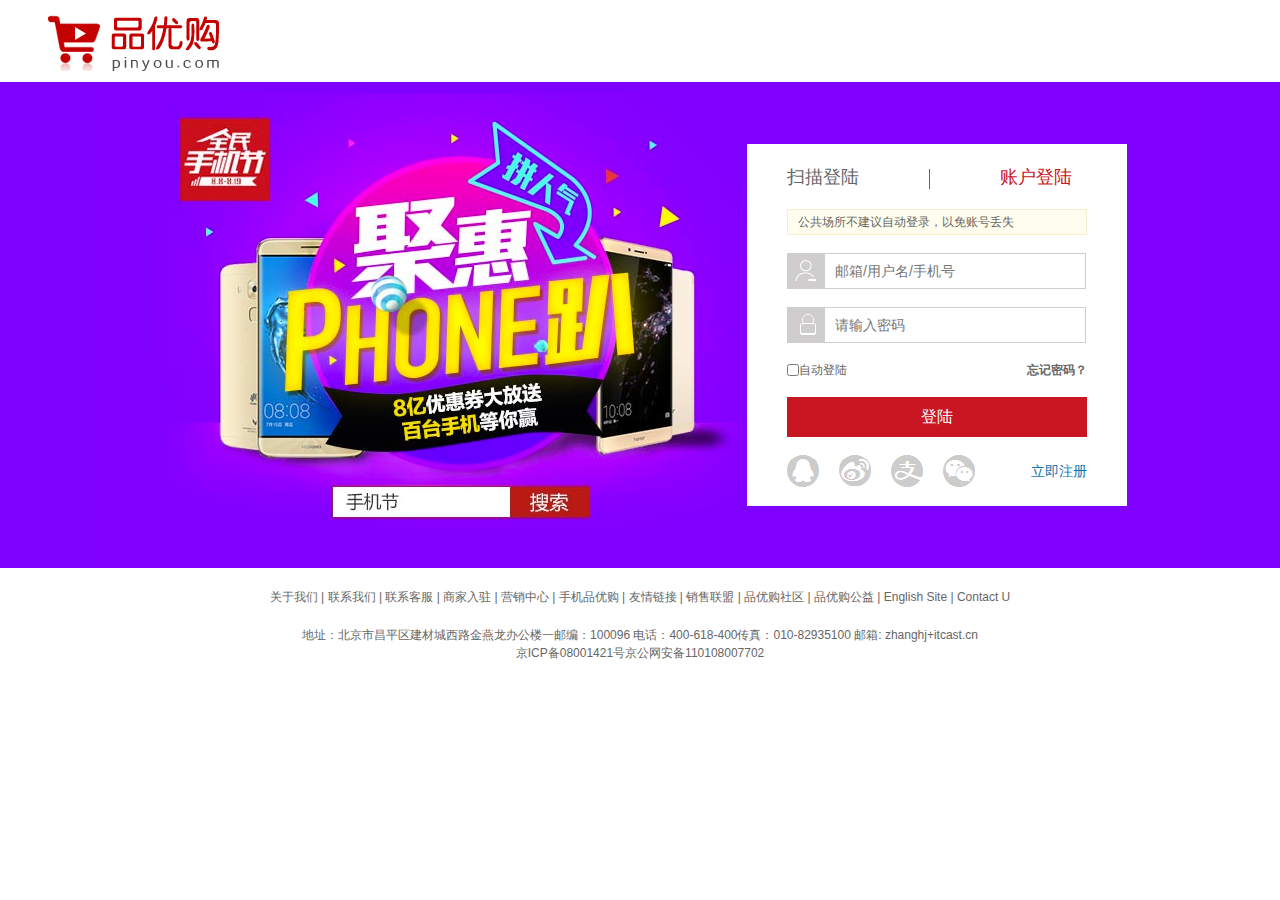
<file: pinyougou-master/login.html>
<!DOCTYPE html>
<html lang="en">
<head>
	<meta charset="UTF-8">
	<title>登陆页！</title>
	<link rel="shortcut icon" href="favicon.ico" type="images/x-icon" />
	<link rel="stylesheet" href="css/base.css" />
	<link rel="stylesheet" href="css/login.css" />
</head>
<body>
	<!-- header start -->
	<div class="header w">
		<div class="logo">
			<a href="index.html">
				<img src="img/logo.png" />
			</a>
		</div>
	</div>
	<!-- header end -->
	<!-- login start -->
	<div class="loginarea">
		<div class="w">
			<div class="loginform">
				<div class="login_hd clearfix">
					<ul>
						<li>扫描登陆</li>
						<li class="spacer"></li>
						<li class="current">账户登陆</li>
					</ul>
				</div>
				<div class="login_bd">
					<ul>
						<li>
							<p>公共场所不建议自动登录，以免账号丢失</p>
						</li>
						<li class="clearfix">
							<em class="user"></em>
							<input type="text" placeholder="邮箱/用户名/手机号" />
						</li>
						<li class="clearfix">
							<em class="pwd"></em>
							<input type="password" placeholder="请输入密码" />
						</li>
						<li class="auto clearfix">
							<input type="checkbox"/>
							<em>自动登陆</em>
							<a href="#">忘记密码？</a>
						</li>
						<li>
							<button>登陆</button>
						</li>
						<li class="icons">
							<em class="qq"></em>
							<em class="weibo"></em>
							<em class="zhifubao"></em>
							<em class="weixin"></em>
							<a href="#">立即注册</a>
						</li>
					</ul>
				</div>
			</div>
		</div>
	</div>
	<!-- login end -->
	<!-- footer start -->
	<div class="footer w">
		<p class="links">
			<a href="#">关于我们</a> |
			<a href="#">联系我们</a> |
			<a href="#">联系客服</a> |
			<a href="#">商家入驻</a> |
			<a href="#">营销中心</a> |
			<a href="#">手机品优购</a> |
			<a href="#">友情链接</a> |
			<a href="#">销售联盟</a> |
			<a href="#">品优购社区</a> |
			<a href="#">品优购公益</a> |
			<a href="#">English Site</a> |
			<a href="#">Contact U</a>
		</p>
		<p class="copyright">
			地址：北京市昌平区建材城西路金燕龙办公楼一邮编：100096 电话：400-618-400传真：010-82935100 邮箱: zhanghj+itcast.cn <br />京ICP备08001421号京公网安备110108007702
		</p>
	</div>
	<!-- footer end -->
</body>
</html>
</file>
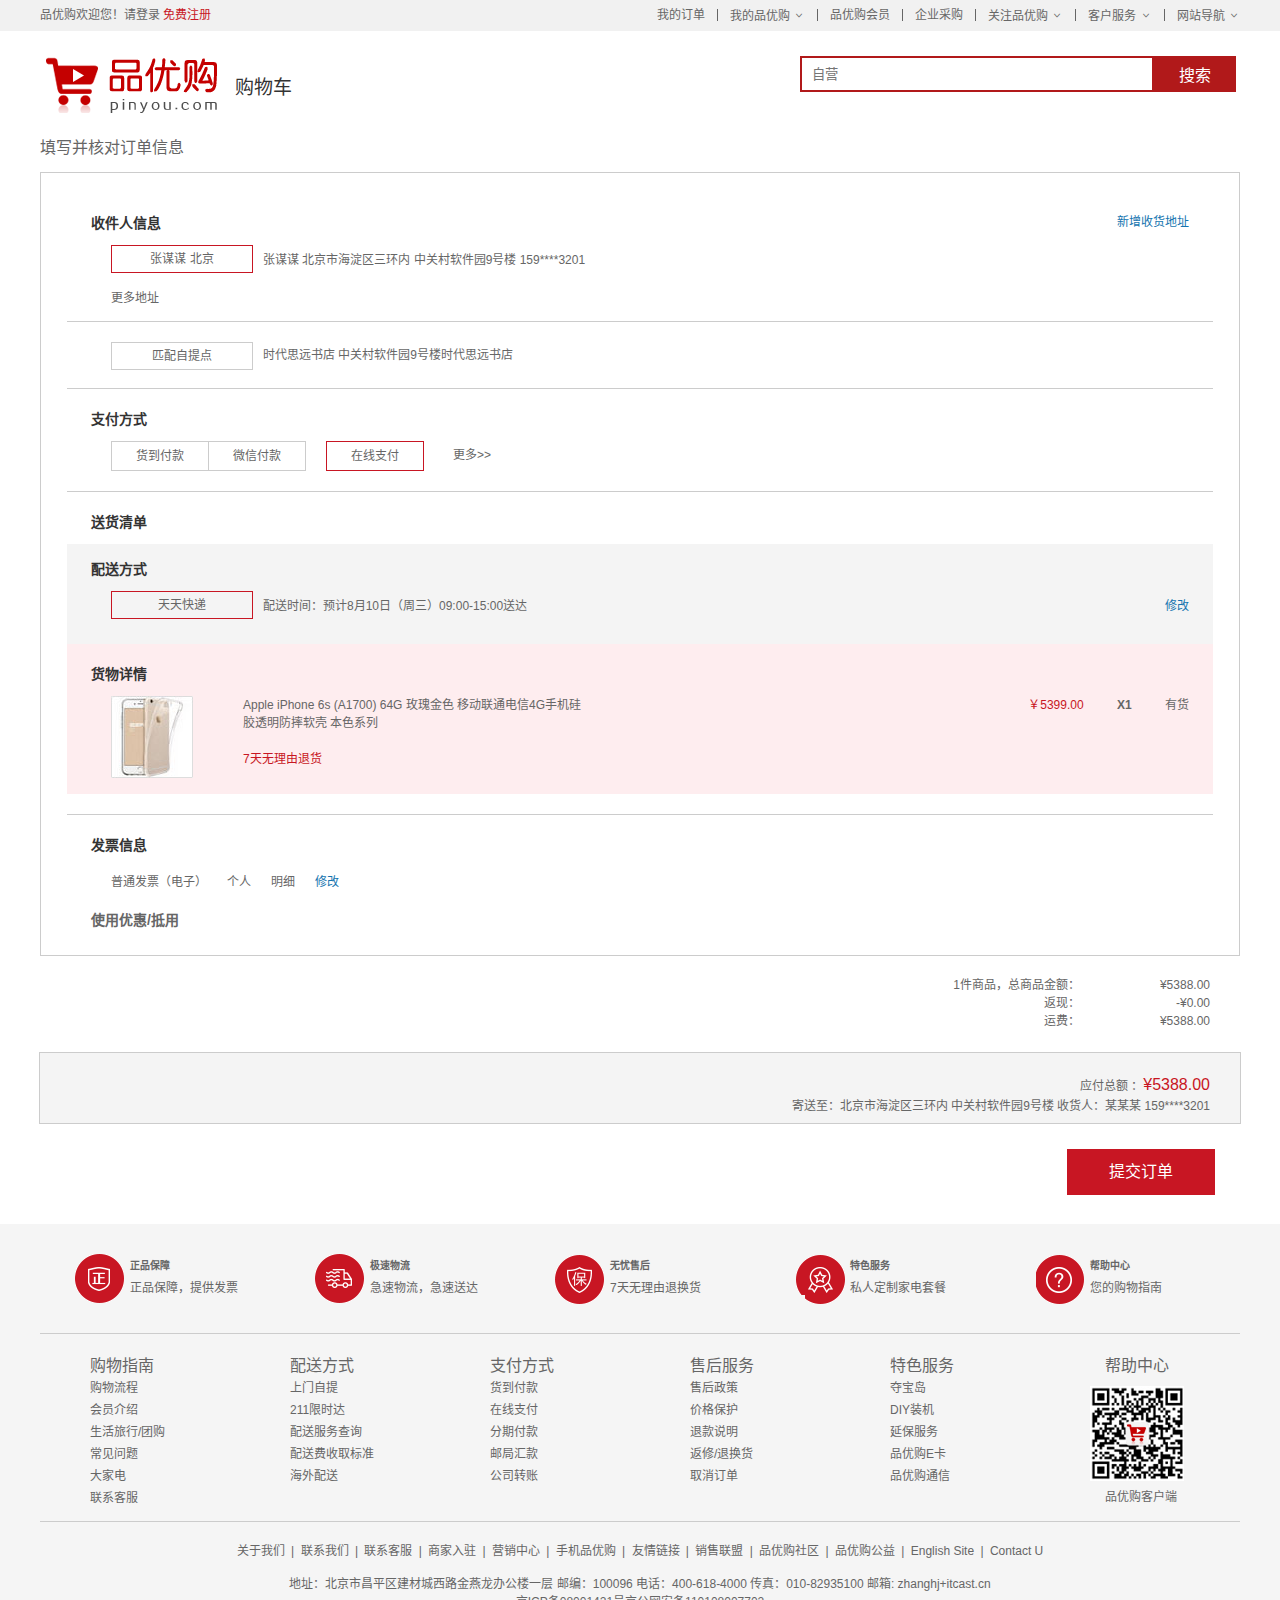
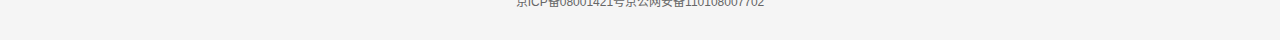
<file: pinyougou-master/order.html>
<!DOCTYPE html>
<html lang="zh-CN">
<head>
	<meta charset="UTF-8">
	<title>提交订单！</title>
	<!-- 引入favicon小图标 -->
	<link rel="shortcut icon" href="favicon.ico" type="images/x-icon" />
	<!-- 引入页面初始化样式表 -->
	<link rel="stylesheet" href="css/base.css" />
	<!-- 引入相同样式表 -->
	<link rel="stylesheet" href="css/common.css" />
	<!-- 引入提交订单样式表 -->
	<link rel="stylesheet" href="css/order.css" />
</head>
<body>
	<!-- shortcut start -->
	<div class="shortcut">
		<div class="w">
			<div class="fl">
				<ul>
					<li>品优购欢迎您！</li>
					<li>
						<a href="#">请登录</a>
						<a href="#" class="style_red">免费注册</a>
					</li>
				</ul>
			</div>
			<div class="fr">
				<ul>
					<li>
						<a href="#">我的订单</a>
					</li>
					<li class="spacer"></li>
					<li>
						<a href="#">我的品优购</a>
						<i class="icomoon">  </i>
					</li>
					<li class="spacer"></li>
					<li>
						<a href="#">品优购会员</a>
					</li>
					<li class="spacer"></li>
					<li>
						<a href="#">企业采购</a>
					</li>
					<li class="spacer"></li>
					<li>
						<a href="#">关注品优购</a>
						<i class="icomoon">  </i>
					</li>
					<li class="spacer"></li>
					<li>
						<a href="#">客户服务</a>
						<i class="icomoon">  </i>
					</li>
					<li class="spacer"></li>
					<li>
						<a href="#">网站导航</a>
						<i class="icomoon">  </i>
					</li>
				</ul>
			</div>
		</div>
	</div>
	<!-- shortcut end -->
	<!-- header start -->
	<div class="header w">
		<div class="logo">
			<h1>
				<a href="index.html" title="品优购">品优购</a>
			</h1>
		</div>
		<h3>购物车</h3>
		<div class="search">
			<input type="text" class="text" placeholder="自营" />
			<button class="btn">搜索</button>
		</div>
	</div>
	<!-- header end -->
	<!-- order start -->
	<div class="order w">
		<div class="order_hd">
			<h3>填写并核对订单信息</h3>
		</div>
		<div class="order_bd">
			<div class="userinfo clearfix">
				<dl>
					<dt>收件人信息</dt>
					<dd>
						<em>张谋谋 北京</em>
						<p>张谋谋  北京市海淀区三环内 中关村软件园9号楼  159****3201</p>
					</dd>
					<dd>更多地址</dd>
				</dl>
				<a href="#">新增收货地址</a>
			</div>
			<div class="locale clearfix">
				<p><em>匹配自提点</em>时代思远书店  中关村软件园9号楼时代思远书店
				</p>
			</div>
			<div class="payway">
				<dl class="clearfix">
					<dt>支付方式</dt>
					<dd class="first">货到付款</dd>
					<dd>微信付款</dd>
					<dd class="current">在线支付</dd>
					<dd class="more">更多&gt;&gt;</dd>
				</dl>
			</div>
			<div class="list">
				<ul>
					<li class="list-hd">送货清单</li>
					<li class="list-way">
						<dl>
							<dt>配送方式</dt>
							<dd>
								<em>天天快递</em>
								<p>配送时间：预计8月10日（周三）09:00-15:00送达</p>
								<a href="#">修改</a>
							</dd>
						</dl>
					</li>
					<li class="list-con">
						<h3>货物详情</h3>
						<img src="upload/order.jpg" />
						<p>Apple iPhone 6s (A1700) 64G 玫瑰金色 移动联通电信4G手机硅胶透明防摔软壳 本色系列
						<em>7天无理由退货</em></p>
						<span class="nub">
							<i>￥5399.00</i>
							<strong>X1</strong>
							<span>有货</span>
						</span>
					</li>
				</ul>
			</div>
			<div class="receipt">
				<dl>
					<dt>发票信息</dt>
					<dd>普通发票（电子）<em>个人</em><em>明细</em><a href="#">修改</a></dd>
					<dd>
						<strong>使用优惠/抵用</strong>
					</dd>
				</dl>
			</div>
		</div>
	</div>
	<div class="total w">
		<ul>
			<li>
				<em>1件商品，总商品金额：</em><i>¥5388.00</i>
			</li>
			<li>
				<em>返现：</em><i>-¥0.00</i>
			</li>
			<li>
				<em>运费：</em><i>¥5388.00</i>
			</li>
		</ul>
	</div>
	<div class="price w">
		<ul>
			<li>
				<p><em>应付总额 ：</em><i>¥5388.00</i></p>
			</li>
			<li>
				<p>寄送至：北京市海淀区三环内 中关村软件园9号楼  收货人：某某某  159****3201</p>
			</li>
		</ul>
	</div>
	<div class="orderbtn w">
		<button>提交订单</button>
	</div>
	<!-- order end -->
	<!-- footer start -->
	<div class="footer">
		<div class="w">
			<div class="mod_service">
				<ul>
					<li>
						<i class="mod_service_icon mod_service_zheng"></i>
						<div class="mod_service_tit">
							<h5>正品保障</h5>
							<p>正品保障，提供发票</p>
						</div>
					</li>
					<li>
						<i class="mod_service_icon mod_service_kuai"></i>
						<div class="mod_service_tit">
							<h5>极速物流</h5>
							<p>急速物流，急速送达</p>
						</div>
					</li>
					<li>
						<i class="mod_service_icon mod_service_bao"></i>
						<div class="mod_service_tit">
							<h5>无忧售后</h5>
							<p>7天无理由退换货</p>
						</div>
					</li>
					<li>
						<i class="mod_service_icon mod_service_te"></i>
						<div class="mod_service_tit">
							<h5>特色服务</h5>
							<p>私人定制家电套餐</p>
						</div>
					</li>
					<li>
						<i class="mod_service_icon mod_service_bang"></i>
						<div class="mod_service_tit">
							<h5>帮助中心</h5>
							<p>您的购物指南</p>
						</div>
					</li>
				</ul>
			</div>
			<div class="mod_help">
				<dl class="mod_help_item">
					<dt>购物指南</dt>
					<dd><a href="#">购物流程</a></dd>
					<dd><a href="#">会员介绍</a></dd>
					<dd><a href="#">生活旅行/团购</a></dd>
					<dd><a href="#">常见问题</a></dd>
					<dd><a href="#">大家电</a></dd>
					<dd><a href="#">联系客服</a></dd>
				</dl>
				<dl class="mod_help_item">
					<dt>配送方式</dt>
					<dd><a href="#">上门自提</a></dd>
					<dd><a href="#">211限时达</a></dd>
					<dd><a href="#">配送服务查询</a></dd>
					<dd><a href="#">配送费收取标准</a></dd>
					<dd><a href="#">海外配送</a></dd>
				</dl>
				<dl class="mod_help_item">
					<dt>支付方式</dt>
					<dd><a href="#">货到付款</a></dd>
					<dd><a href="#">在线支付</a></dd>
					<dd><a href="#">分期付款</a></dd>
					<dd><a href="#">邮局汇款</a></dd>
					<dd><a href="#">公司转账</a></dd>
				</dl>
				<dl class="mod_help_item">
					<dt>售后服务</dt>
					<dd><a href="#">售后政策</a></dd>
					<dd><a href="#">价格保护</a></dd>
					<dd><a href="#">退款说明</a></dd>
					<dd><a href="#">返修/退换货</a></dd>
					<dd><a href="#">取消订单</a></dd>
				</dl>
				<dl class="mod_help_item">
					<dt>特色服务</dt>
					<dd><a href="#">夺宝岛</a></dd>
					<dd><a href="#">DIY装机</a></dd>
					<dd><a href="#">延保服务</a></dd>
					<dd><a href="#">品优购E卡</a></dd>
					<dd><a href="#">品优购通信</a></dd>
				</dl>
				<dl class="mod_help_item mod_help_app">
					<dt>帮助中心</dt>
					<dd> 
						<img src="upload/erweima.png" />
						<p>品优购客户端</p>
					</dd>
				</dl>
			</div>
			<div class="mod_copyright">
				<p class="mod_copyright_links">
					<a href="#">关于我们</a> |
					<a href="#">联系我们</a> |
					<a href="#">联系客服</a> |
					<a href="#">商家入驻</a> |
					<a href="#">营销中心</a> |
					<a href="#">手机品优购</a> |
					<a href="#">友情链接</a> |
					<a href="#">销售联盟</a> |
					<a href="#">品优购社区</a> |
					<a href="#">品优购公益</a> |
					<a href="#">English Site</a> |
					<a href="#">Contact U</a>
				</p>
				<p class="mod_copyright_info">
					地址：北京市昌平区建材城西路金燕龙办公楼一层 邮编：100096 电话：400-618-4000 传真：010-82935100 邮箱: zhanghj+itcast.cn <br />京ICP备08001421号京公网安备110108007702
				</p>
			</div>
		</div>
	</div>
	<!-- footer end -->
</body>
</html>
</file>
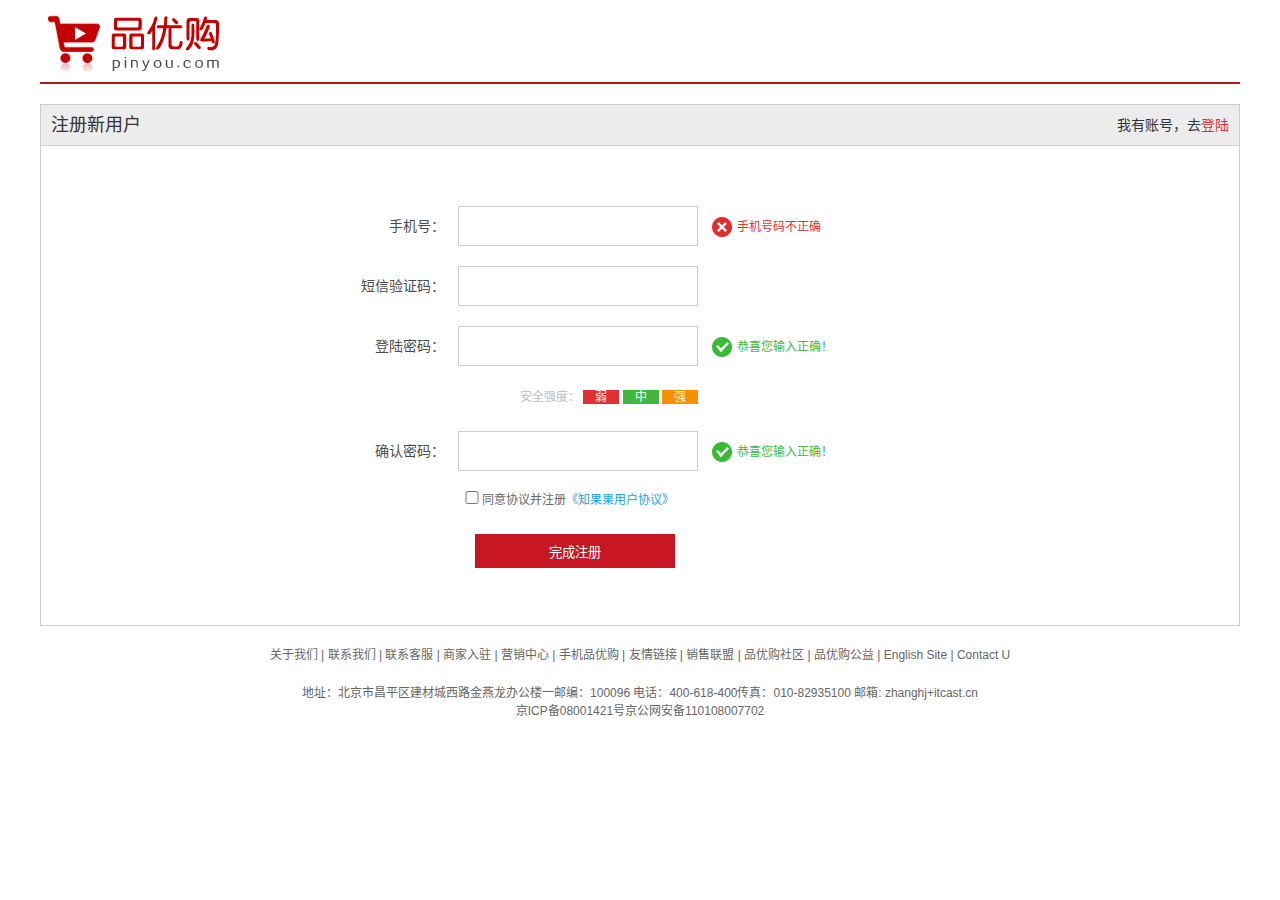
<file: pinyougou-master/register.html>
<!DOCTYPE html>
<html lang="zh-CN">
<head>
	<meta charset="UTF-8">
	<title>注册页面!</title>
	<link rel="shortcut icon" href="favicon.ico" type="images/x-icon" />
	<link rel="stylesheet" href="css/base.css" />
	<link rel="stylesheet" href="css/register.css" />
</head>
<body>
	<!-- header start -->
	<div class="header w">
		<div class="logo">
			<a href="index.html">
				<img src="img/logo.png" />
			</a>
		</div>
	</div>
	<!-- header end -->
	<!-- registerarea start -->
	<div class="registerarea w">
		<div class="reg-hd">
			<h3>注册新用户</h3>
			<p>
				我有账号，去<a href="#">登陆</a>
			</p>
		</div>
		<div class="reg-form">
			<ul>
				<li>
					<span class="reg-form-r">手机号：</span>
					<input type="text">
					<span class="error">
						<em></em>手机号码不正确
					</span>
				</li>
				<li>
					<span class="reg-form-r">短信验证码：</span>
					<input type="text">
				</li>
				<li class="pwd">
					<span class="reg-form-r">登陆密码：</span>
					<input type="text">
					<span class="success">
						<em></em>恭喜您输入正确！
					</span>
					<span class="safe">
						安全强度：
						<i class="ruo">弱</i>
						<i class="zhong">中</i>
						<i class="qiang">强</i>
					</span>
				</li>
				<li>
					<span class="reg-form-r">确认密码：</span>
					<input type="text">
					<span class="success">
						<em></em>恭喜您输入正确！
					</span>
				</li>
				<li class="deal">
					<input type="checkbox">
					<span>
						同意协议并注册<em>《知果果用户协议》</em>
					</span>
				</li>
				<li>
					<button class="finish">完成注册</button>
				</li>
			</ul>
		</div>
	</div>
	<!-- registerarea end -->
	<!-- footer start -->
	<div class="footer w">
		<p class="links">
			<a href="#">关于我们</a> |
			<a href="#">联系我们</a> |
			<a href="#">联系客服</a> |
			<a href="#">商家入驻</a> |
			<a href="#">营销中心</a> |
			<a href="#">手机品优购</a> |
			<a href="#">友情链接</a> |
			<a href="#">销售联盟</a> |
			<a href="#">品优购社区</a> |
			<a href="#">品优购公益</a> |
			<a href="#">English Site</a> |
			<a href="#">Contact U</a>
		</p>
		<p class="copyright">
			地址：北京市昌平区建材城西路金燕龙办公楼一邮编：100096 电话：400-618-400传真：010-82935100 邮箱: zhanghj+itcast.cn <br />京ICP备08001421号京公网安备110108007702
		</p>
	</div>
	<!-- footer end -->
</body>
</html>
</file>
<file: pinyougo/css/base.css>
﻿/*清除元素默认的内外边距  */
* {
    margin: 0;
    padding: 0;
}
/*让所有斜体 不倾斜*/
em,
i {
    font-style: normal;
}
/*去掉列表前面的小点*/
li {
    list-style: none;
}
/*图片没有边框   去掉图片底侧的空白缝隙*/
img {
    border: 0;  /*ie6*/
    vertical-align: middle;
}
/*让button 按钮 变成小手*/
button {
    cursor: pointer;
}
/*取消链接的下划线*/
a {
    color: #666;
    text-decoration: none;
}
a:hover {
    color: #e33333;
}
button,
input {
    font-family: 'Microsoft YaHei', 'Heiti SC', tahoma, arial, 'Hiragino Sans GB', \\5B8B\4F53, sans-serif;
    outline: none;
}
body {
    background-color: #fff;
    font: 12px/1.5 'Microsoft YaHei', 'Heiti SC', tahoma, arial, 'Hiragino Sans GB', \\5B8B\4F53, sans-serif;
    color: #666;
}
.hide,
.none {
    display: none;
}
/*清除浮动*/
.clearfix:after {
    visibility: hidden;
    clear: both;
    display: block;
    content: '';
    height: 0;
}
.clearfix {
    *zoom: 1;
}
/*字体图标声明*/
@font-face {
    font-family: 'icomoon';
    src: url('../fonts/icomoon.eot?n47ost');
    src: url('../fonts/icomoon.eot?n47ost#iefix') format('embedded-opentype'),
          url('../fonts/icomoon.ttf?n47ost') format('truetype'),
          url('../fonts/icomoon.woff?n47ost') format('woff'),
          url('../fonts/icomoon.svg?n47ost#icomoon') format('svg');
    font-weight: normal;
    font-style: normal;
    font-size: 50px;
}

/* 字体图标引用 */
.icomoon {
    font-family: 'icomoon';
}
</file>
<file: pinyougo/css/common.css>
/* 此文件为项目公共 部分/组件的样式 */


.shortcut {
    height: 31px;
    background-color:#f1f1f1;
    color:#666666;
 
    line-height: 31px;

}

.mid{
    margin: 0 auto;
    width: 1200px;
}



.fl{
    float: left;
   

}

.fr{
    float: right;
}

.shortcut li{
    float: left;
}


.spacer {
    margin-left: 5px;
    margin-right: 5px;
}

/* headerstart */

.header{
    position: relative;
    width: 1200px;
    height: 105px;
    margin: 0 auto;
    /* background-color: cyan; */
}
.logod {
    position: absolute;
    width: 175px;
    height: 56px;
    /* border:1px solid black; */
    top: 25%;
    overflow: hidden;
    cursor: pointer;
    
}
.logoh {
    text-indent: -9999999px;
    width: 175px;
    height: 56px;
    background: url(../img/logo.png) no-repeat;
  

}
.logoa {
    display: block;
    width: 175px;
    height: 56px;

}


.search {
     position: absolute;
  


top: 25%;
left: 350px;



}
.search input{
    height: 32px;
    padding: 3px;
    width: 459px;
   
    border: 2px solid red;
    outline: none;

}

.search button {
    float: right;
    width: 82px;
    height: 42px;
    background-color: red;
    color: white;
    font-size: 18px;
    border: none;
    
}

.hot {
    position: absolute;
    top: 70%;
    left: 340px;
}
.hot a{
    margin: 5px 12px;
}
.hot :nth-child(1) {
    color: red;
}

.shopcar {
    width: 140px;
    height: 36px;
    border: 1px solid green;
    position: absolute;
    top: 25%;
    right: 80px;
    text-align: center;
    line-height: 38px;
    cursor: pointer;
    background-color: #f7f7f7;
}
.shopcar {
    font-family: icomoon;
}
.shopcar :nth-child(1){
    color: red;
}

.count {
    
    position: absolute;
    /* width: 200px; */
    left: 100px;
    top: -6px;
    height: 15px;
    border: 1px solid black;
    text-align: center;
    line-height: 15px;
    background-color: red;
    color: white;
    font-size: 12px;
    border-radius: 6px 6px 6px 0px;

}


.nav {
    
height: 45px;
border-bottom:3px solid #b1191a;


}

.w {
    
    width: 1200px;
    height: 45px;
    margin: 0 auto;
    padding: 0px;

}

.dropdown {
    float: left;
}



.navitems {
float: left;
   
    /* width: 990px; */
    margin: 0px;
height: 45px;
line-height: 45px;


}

.dt{
  


    width: 209px;
    height: 45px;
    background-color: #b1191a;
    margin: 0px;
 


   
}
.dt p{
  
    width: 150px;
     
    color: white;
    font-size: 20px;
    line-height: 45px;
    margin: 0 auto;
}


.dd2233 {
    width: 209px;
    height: 465px;
    background-color: #c81623;
    margin-top: 2px;
    font-family: icomoon;
   /* display: none; */
   overflow: hidden;


}
.dd2233 li{
    width: 209px;
    height: 31px;
    padding-left: 12px;
    color: white;
    
    line-height: 31px;
    transition: all 0.5s;
}
.dd2233 li:hover{
    background-color: white;
    padding-left: 20px;
    color: red;
    
}


.dd2233 li:hover > .a1{
    color: red;
   
}
    /* float: left; */
    

    .a1{
        color: white;
    }

.dd2233 i{
    color: white;
    float: right;
    margin-right: 20px;
    font-size: 20px;
}

.navitems {
    width: 736px;
    height: 45px;
    margin-left: 20px;

}
.navitems>ul>li{
    float: left;
}
.navitems a{
    margin:0 25px;
    font-size: 16px;
}


.footer {
    height: 416px;
   
  

    margin-top: 300px;
    padding-top: 40px;
    background-color: #f5f5f5;
}
.footer .w {
   
    
    height: 418px;
    width: 1200px
    
}

.top{
    height: 81px;
    border-bottom: 1px solid #ccc;
}

.center {
    height: 188px;
    border-bottom: 1px solid #ccc;
}

.last {
    width: 100%;
    height: 68px;
}

.top ul{
    width: 1200px;
    height: 100%;
}
.top ul li{
 
    float: left;
    width: 200px;
    height: 100%;
    margin: 0 20px 0 20px;
}

.iicon{
    float: left;
    display: inline-block;
  
width: 51px;
height: 52px;
background-image: url('../img/icons.png');
background-position: 307px 0px;
}

.d5{
    float: left;
    width: 108px;
    height: 45px;
   
}

.d5 h5{
    margin:9px 0px 6px 0px;
   
}

.i2{
    background-position: 307px -53px;
}
.i3{
    background-position: 305px -105px;
}
.i4{
    background-position: 304px -156px;
}
.i5{
    background-position: 306px -209px;
}


.dl1{
    width: 200px;
    height: 177px;
    float: left;

}
.dl2 dt{
    padding-left: 16px;

}
.d7{
    padding-left: 16px;

}

.dl1 dt{
    width: 150px;
margin: 20px auto 3px auto;
font-size:18px;
}

.dl1 dd{
width: 150px;
margin: 3px auto;
  
}
.last ul{
    width: 800px;
    margin: 20px auto;
}
.last ul>li>i{
    margin: 0 3px;
}

.last ul>li{
    float: left;
}

.p0{
    display: inline-block;
    width: 800px;

    text-align: center;
    margin-top: 21px;
 margin-left: 170px;
}
</file>
<file: pinyougo/css/index.css>
/* 721455 */
.main {
    width: 721px;
    height: 455px;
    border: 1px dashed #ccc;
    margin-left: 390px;
    margin-top: 9px;
    position: relative;
}
.main ul li img{
    position: absolute;
    top:0;
    left:0;
}

.u2{
    position: absolute;
 
    bottom: 10px;
    left: 30px;
}
.u2 li{
       float: left;
    
    width: 12px;
    height: 12px;
    border: 1px solid rgba(255, 255, 255, .7);
  
    border-radius: 50%;
    margin: 0 3px;
    cursor: pointer;
}
.u2 li:hover{
background: white;
}

  
.ileft i{
    font-family: icomoon;
    font-size: 30px;
    color: white;
    margin: auto auto;
}
.iright i{
    font-family: icomoon;
    font-size: 30px;
    color: white;
   margin: auto auto;
}
.ileft{
    position: absolute;
    width: 28px;
    height: 50px;
    top: 41%;
    left: 0;
    background: rgba(255, 255, 255, .2);
   

}
.iright{
    position: absolute;
    width: 28px;
    height: 50px;
    top: 41%;
    right: 0;
    background: rgba(255, 255, 255, .2);

}


.newsflash{
    width: 250px;
    height: 455px;
    /* border: 1px dashed black; */
    margin-left: 727px;
}

.news{
    border: 1px solid black;
    border-bottom: none;

    width: 250px;
    height: 165px;

}

.service{
    width: 250px;
    height: 209px;
    border: 1px solid black;
    overflow: hidden;
}

.ad{
    width: 253px;
    height: 75px;
   margin-top: 2px;

}

.ad img{
    width: 253px;
}

.i99{
    font-family: icomoon;
}
.newshd{
    width: 249px;
    height: 33px;
    border-bottom: 1px solid black;


}

.newshd p{
    float: left;
    font-size: 16px;
 
     margin: 4px 15px 4px 15px;
}

.newshd a{
    float: right;
    margin: 6px 20px 6px 20px;
}


.uq{
    width: 252px;
    height: 211px;
    position: absolute;

}

.uq li{
    position: relative;
    float: left;
    width: 62px;
    height: 70px;
    border-right: 1px solid #ccc;
    border-bottom: 1px solid #ccc;

}

.newsdetail ul li {
    margin: 6px 0px 6px 10px;
}

.aq{
  display: block;
  
  
    width: 62px;
    height: 70px;
}

.iq{
    display: inline-block;
    width: 24px;
    height: 24px;
    background: url(../img/icons.png) no-repeat;
    background-position: -17px -16px;
    margin: 10px 20px 10px 20px;
}

.pq{
    text-align: center;
    margin: 0px auto;
}
</file>
<file: pinyougou-master/css/base.css>
﻿/*清除元素默认的内外边距  */
* {
    margin: 0;
    padding: 0;
}
/*让所有斜体 不倾斜*/
em,
i {
    font-style: normal;
}
/*去掉列表前面的小点*/
li {
    list-style: none;
}
/*图片没有边框   去掉图片底侧的空白缝隙*/
img {
    border: 0;  /*ie6*/
    vertical-align: middle;
}
/*让button 按钮 变成小手*/
button {
    cursor: pointer;
}
/*取消链接的下划线*/
a {
    color: #666;
    text-decoration: none;
}
a:hover {
    color: #e33333;
}
button,
input {
    font-family: 'Microsoft YaHei', 'Heiti SC', tahoma, arial, 'Hiragino Sans GB', \\5B8B\4F53, sans-serif;
    outline: none;
}
body {
    background-color: #fff;
    font: 12px/1.5 'Microsoft YaHei', 'Heiti SC', tahoma, arial, 'Hiragino Sans GB', \\5B8B\4F53, sans-serif;
    color: #666;
}
.hide,
.none {
    display: none;
}
/*清除浮动*/
.clearfix:after {
    visibility: hidden;
    clear: both;
    display: block;
    content: '';
    height: 0;
}
.clearfix {
    *zoom: 1;
}
/*字体图标声明*/
@font-face {
    font-family: 'icomoon';
    src: url('../fonts/icomoon.eot?n47ost');
    src: url('../fonts/icomoon.eot?n47ost#iefix') format('embedded-opentype'),
          url('../fonts/icomoon.ttf?n47ost') format('truetype'),
          url('../fonts/icomoon.woff?n47ost') format('woff'),
          url('../fonts/icomoon.svg?n47ost#icomoon') format('svg');
    font-weight: normal;
    font-style: normal;
}
</file>
<file: pinyougou-master/css/common.css>
﻿/*公共样式表*/
.fl {
	float: left;
}
.fr {
	float: right;
}
/*版心*/
.w {
	width: 1200px;
	margin: 0 auto;
}
.icomoon {
	font-family: 'icomoon';
}
.style_red {
	color: #c81623;
}
.spacer {
	width: 1px;
	height: 12px;
	margin: 9px 12px 0;
	background-color: #666;
}
/*shortcut start*/
.shortcut {
	height: 31px;
	background-color: #f1f1f1;
	line-height: 31px;
}
.shortcut li {
	float: left;
}
/*shortcut end*/
/*header start*/
.header {
	position: relative;
	height: 105px;
	/*background-color: pink;*/
}
.logo {
	position: absolute;
	top: 26px;
	left: 3px;
	width: 175px;
	height: 56px;
}
.logo a {
	display: block;
	overflow: hidden;
	width: 175px;
	height: 56px;
	background: url(../img/logo.png) no-repeat;
	text-indent: -9999px;
	/*font-size: 0;*/
}
.search {
	position: absolute;
	top: 25px;
	left: 348px;
}
.text {
	float: left;
	width: 445px;
	height: 32px;
	border: 2px solid #b1191a;
	padding-left: 10px;
	color: #ccc;
}
.btn {
	float: left;
	width: 82px;
	height: 36px;
	background-color: #b1191a;
	border: none;
	font-size: 16px;
	color: #fff;
}
.hotwords {
	position: absolute;
	top: 65px;
	left: 348px;
}
.hotwords a {
	margin: 0 10px;
}
.shopcar {
	position: absolute;
	top: 25px;
	right: 64px;
	width: 138px;
	height: 34px;
	border: 1px solid #dfdfdf;
	background-color: #f7f7f7;
	line-height: 34px;
	text-align: center;
}
.car {
	font-family: 'icomoon';
	color: #da5555;
}
.arrow {
	font-family: 'icomoon';
	margin-left: 5px;
}
.count {
	position: absolute;
	top: -5px;
	left: 100px;
	background-color: #e60012;
	height: 14px;
	line-height: 14px;
	padding: 0 3px;
	color: #fff;
	border-radius: 7px 7px 7px 0;
}
/*header end*/
/*nav start*/
.nav {
	height: 45px;
	border-bottom: 2px solid #b1191a;
}
.dropdown {
	width: 209px;
	height: 45px;
}
.dropdown .dt {
	height: 100%;
	background-color: #b1191a;
	font-size: 16px;
	color: #fff;
	line-height: 45px;
	text-align: center;
}
.dropdown .dd {
	height: 465px;
	background-color: #c81623;
	margin-top: 2px;
}
.menu_item {
	height: 31px;
	line-height: 31px;
	margin-left: 1px;
	padding: 0 10px;
	transition: all .5s;
}
.menu_item a {
	color: #fff;
}
.menu_item i {
	float: right;
	font-family: 'icomoon';
	font-size: 16px;
	color: #fff;
}
.menu_item:hover {
	padding-left: 20px;
	background-color: #fff;
}
.menu_item:hover a {
	color: #c81623;
}
.navitems {
	margin-left: 10px;
}
.navitems li {
	float: left;
}
.navitems a {
	display: block;
	height: 45px;
	line-height: 45px;
	padding: 0 25px;
	font-size: 16px;
}
/*nav end*/
/*footer start*/
.footer {
	height: 386px;
	margin-top: 10px;
	padding-top: 30px;
	background-color: #f5f5f5;
}
.mod_service {
	height: 79px;
	border-bottom: 1px solid #ccc;
}
.mod_service li {
	float: left;
	width: 240px;
	height: 79px;
}
.mod_service_icon {
	float: left;
	height: 50px;
	width: 50px;
	margin-left: 35px;
	background: url(../img/icons.png) no-repeat;
}
.mod_service_tit {
	float: left;
	margin-left: 5px;
}
.mod_service_tit h5 {
	margin: 5px 0;
}
.mod_service_zheng {
	background-position: -253px -3px;
}
.mod_service_kuai {
	background-position: -255px -54px;
}
.mod_service_bao {
	background-position: -257px -105px;
}
.mod_service_te {
	background-position: -257px -156px;
}
.mod_service_bang {
	background-position: -257px -208px;
}
.mod_help {
	height: 187px;
	border-bottom: 1px solid #ccc;
}
.mod_help_item {
	float: left;
	width: 150px;
	padding: 20px 0 0 50px;
}
.mod_help_item dt {
	height: 25px;
	font-size: 16px;
}
.mod_help_item dd {
	height: 22px;
}
.mod_help_app dt,
.mod_help_app p {
	margin-left: 15px;
}
.mod_help_app img {
	margin: 7px 0;
}
.mod_copyright {
	text-align: center;
}
.mod_copyright_links {
	margin: 20px 0 15px;
}
.mod_copyright_links a {
	margin: 0 3px;
}
.mod_copyright_info {
	line-height: 18px;
}
/*footer end*/
</file>
<file: pinyougou-master/css/index.css>
/*main start*/

.main {
    width: 980px;
    height: 455px;
    margin: 10px 0 0 219px;
}

.focus {
    position: relative;
    width: 721px;
    height: 455px;
    overflow: hidden;
}

.focus ul {
    position: absolute;
    left: 0;
    right: 0;
    width: 600%;
}

.focus li {
    float: left;
}

.arr-l,
.arr-r {
    display: none;
    position: absolute;
    top: 50%;
    margin-top: -20px;
    width: 24px;
    height: 40px;
    line-height: 40px;
    font-size: 24px;
    font-weight: 700;
    font-family: 'icomoon';
    color: #fff;
    text-align: center;
    background-color: rgba(0, 0, 0, .3);
    cursor: pointer;
    z-index: 2;
}

.arr-r {
    right: 0;
}

.circle {
    position: absolute;
    bottom: 10px;
    left: 50px;
}

.circle li {
    float: left;
    width: 8px;
    height: 8px;
    margin: 0 3px;
    border: 2px solid rgba(255, 255, 255, .5);
    border-radius: 50%;
    cursor: pointer;
}

.current {
    background-color: #fff;
}

.newsflash {
    width: 250px;
    height: 455px;
}

.news {
    height: 163px;
    border: 1px solid #ccc;
}

.news-hd {
    height: 32px;
    line-height: 32px;
    padding: 0 15px;
    font-size: 14px;
    border-bottom: 1px dotted #ccc;
}

.news-hd a {
    float: right;
    font-size: 12px;
    font-family: 'icomoon';
}

.news-bd {
    padding: 10px 0 0 15px;
}

.news-bd li {
    height: 23px;
}

.lifeservice {
    overflow: hidden;
    height: 208px;
    border: 1px solid #ccc;
    border-top: none;
}

.lifeservice ul {
    width: 252px;
}

.lifeservice li {
    position: relative;
    float: left;
    width: 62px;
    height: 70px;
    border-right: 1px solid #ccc;
    border-bottom: 1px solid #ccc;
}

.lifeservice li a {
    display: block;
    /*解决.service_ico引起的外边距塌陷*/
    overflow: hidden;
    height: 100%;
}

.service_ico {
    display: block;
    width: 24px;
    height: 24px;
    margin: 10px auto;
    background: url(../img/icons.png) no-repeat;
}

.service_ico_huafei {
    background-position: -17px -16px;
}

.service_ico_feiji {
    width: 26px;
    background-position: -77px -16px;
}

.service_ico_movie {
    background-position: -140px -16px;
}

.service_ico_game {
    background-position: -206px -16px;
}

.service_ico_caipiao {
    background-position: -17px -88px;
}

.service_ico_jiayou {
    background-position: -77px -88px;
}

.service_ico_jiudian {
    background-position: -140px -88px;
}

.service_ico_huoche {
    background-position: -206px -88px;
}

.service_ico_zhongchou {
    background-position: -17px -158px;
}

.service_ico_licai {
    background-position: -78px -158px;
}

.service_ico_lipinka {
    background-position: -140px -153px;
}

.service_ico_baitiao {
    background-position: -206px -158px;
}

.lifeservice li p {
    text-align: center;
}

.hot {
    position: absolute;
    top: 0;
    right: 0;
    width: 12px;
    height: 15px;
    background: url(../img/jian.jpg) no-repeat;
}

.bargain {
    height: 75px;
    margin-top: 5px;
}


/*main end*/


/*recom strat*/

.recom {
    height: 163px;
    margin-top: 10px;
}

.recom-hd {
    width: 200px;
    height: 163px;
    background-color: #5c5251;
    text-align: center;
}

.recom-hd img {
    margin: 30px 0 10px 0;
}

.recom-hd h3 {
    font-size: 18px;
    font-weight: 400;
    color: #fff;
}

.recom-bd {
    width: 1000px;
    height: 163px;
    background-color: #ebebeb;
}

.recom-bd li {
    float: left;
    width: 249px;
    height: 145px;
    margin-top: 10px;
    border-right: 1px solid #ccc;
}

.recom-bd .last {
    border-right: none;
}


/*recom end*/


/*floor start*/

.box-hd {
    height: 30px;
    margin-top: 25px;
    border-bottom: 2px solid #c81623;
}

.box-hd h3 {
    float: left;
    font-size: 18px;
    font-weight: 400;
    color: #c81623;
}

.tab-list {
    float: right;
    line-height: 30px;
}

.tab-list li {
    float: left;
}

.tab-list li a {
    margin: 0 15px;
}

.box-bd {
    height: 360px;
}

.box-bd li {
    overflow: hidden;
}

.box-bd img {
    transition: all .2s;
}

.box-bd img:hover {
    margin-left: 8px;
}

.w209 {
    width: 209px;
    background-color: #f9f9f9;
}

.w329 {
    width: 329px;
}

.w219 {
    width: 219px;
    border-right: 1px solid #ccc;
}

.w220 {
    width: 220px;
    border-right: 1px solid #ccc;
}

.tab-con li {
    float: left;
    height: 360px;
}

.tab-con-item {
    border-bottom: 1px solid #ccc;
}

.tab-con-list {
    margin-bottom: 15px;
}

.tab-con-list li {
    width: 86px;
    height: 32px;
    line-height: 32px;
    margin-left: 12px;
    border-bottom: 1px solid #ccc;
    text-align: center;
}


/*floor end*/


/*fixedtool start*/

.fixedtool {
    position: fixed;
    top: 200px;
    left: 50%;
    margin-left: -688px;
    width: 66px;
    background-color: #fff;
}

.fixedtool li {
    height: 32px;
    line-height: 32px;
    text-align: center;
    font-size: 12px;
    border-bottom: 1px solid #ccc;
    cursor: pointer;
}

.fixedtool .current {
    background-color: #c81623;
    color: #fff;
}


/*.fixedtool li:hover {
	background-color: #c81623;
	color: #fff;
}*/


/*fixedtool end*/
</file>
<file: pinyougou-master/css/car.css>
.car-header {
    padding: 20px 0;
}

.car-logo img {
    vertical-align: middle;
}

.car-logo b {
    font-size: 20px;
    margin-top: 20px;
    margin-left: 10px;
}

.cart-filter-bar {
    font-size: 16px;
    color: #E2231A;
    font-weight: 700;
}

.cart-filter-bar em {
    padding: 5px;
    border-bottom: 1px solid #E2231A;
}

.cart-thead {
    height: 32px;
    line-height: 32px;
    margin: 5px 0 10px;
    padding: 5px 0;
    background: #f3f3f3;
    border: 1px solid #e9e9e9;
    border-top: 0;
    position: relative;
}

.cart-thead>div,
.cart-item>div {
    float: left;
}

.t-checkbox,
.p-checkbox {
    height: 18px;
    line-height: 18px;
    padding-top: 7px;
    width: 122px;
    padding-left: 11px;
}

.t-goods {
    width: 400px;
}

.t-price {
    width: 120px;
    padding-right: 40px;
    text-align: right;
}

.t-num {
    width: 150px;
    text-align: center;
}

.t-sum {
    width: 100px;
    text-align: right;
}

.t-action {
    width: 130px;
    text-align: right;
}

.cart-item {
    height: 160px;
    border-style: solid;
    border-width: 2px 1px 1px;
    border-color: #aaa #f1f1f1 #f1f1f1;
    background: #fff;
    padding-top: 14px;
    margin: 15px 0;
}

.check-cart-item {
    background: #fff4e8;
}

.p-checkbox {
    width: 50px;
}

.p-goods {
    margin-top: 8px;
    width: 565px;
}

.p-img {
    float: left;
    border: 1px solid #ccc;
    padding: 5px;
}

.p-msg {
    float: left;
    width: 210px;
    margin: 0 10px;
}

.p-price {
    width: 110px;
}

.quantity-form {
    width: 80px;
    height: 22px;
}

.p-num {
    width: 170px;
}

.decrement,
.increment {
    float: left;
    border: 1px solid #cacbcb;
    height: 18px;
    line-height: 18px;
    padding: 1px 0;
    width: 16px;
    text-align: center;
    color: #666;
    margin: 0;
    background: #fff;
    margin-left: -1px;
}

.itxt {
    float: left;
    border: 1px solid #cacbcb;
    width: 42px;
    height: 18px;
    line-height: 18px;
    text-align: center;
    padding: 1px;
    margin: 0;
    margin-left: -1px;
    font-size: 12px;
    font-family: verdana;
    color: #333;
    -webkit-appearance: none;
}

.p-sum {
    font-weight: 700;
    width: 145px;
}


/* 结算模块 */

.cart-floatbar {
    height: 50px;
    border: 1px solid #f0f0f0;
    background: #fff;
    position: relative;
    margin-bottom: 50px;
    line-height: 50px;
}

.select-all {
    float: left;
    height: 18px;
    line-height: 18px;
    padding: 16px 0 16px 9px;
    white-space: nowrap;
}

.select-all input {
    vertical-align: middle;
    display: inline-block;
    margin-right: 5px;
}

.operation {
    float: left;
    width: 200px;
    margin-left: 40px;
}

.clear-all {
    font-weight: 700;
    margin: 0 20px;
}

.toolbar-right {
    float: right;
}

.amount-sum {
    float: left;
}

.amount-sum em {
    font-weight: 700;
    color: #E2231A;
    padding: 0 3px;
}

.price-sum {
    float: left;
    margin: 0 15px;
}

.price-sum em {
    font-size: 16px;
    color: #E2231A;
    font-weight: 700;
}

.btn-area {
    font-weight: 700;
    width: 94px;
    height: 52px;
    line-height: 52px;
    color: #fff;
    text-align: center;
    font-size: 18px;
    font-family: "Microsoft YaHei";
    background: #e54346;
    overflow: hidden;
}
</file>
<file: pinyougou-master/css/detail.css>
/*产品详情页样式表*/


/*container start*/

.de_container {
    margin-top: 20px;
}


/*面包屑导航 start*/

.crumb_wrap {
    height: 25px;
}

.crumb_wrap a {
    margin-right: 10px;
}


/*面包屑导航 end*/


/*产品模块 start*/

.preview_wrap {
    width: 400px;
    height: 590px;
}

.preview_img {
    position: relative;
    height: 398px;
    border: 1px solid #ccc;
}

.small img {
    width: 100%;
}

.mask {
    display: none;
    position: absolute;
    top: 0;
    left: 0;
    width: 300px;
    height: 300px;
    background: #FEDE4F;
    opacity: .5;
    border: 1px solid #ccc;
    cursor: move;
}

.big {
    display: none;
    position: absolute;
    left: 410px;
    top: 0;
    width: 500px;
    height: 500px;
    background-color: pink;
    z-index: 999;
    border: 1px solid #ccc;
    overflow: hidden;
}

.big img {
    position: absolute;
    top: 0;
    left: 0;
}

.preview_list {
    position: relative;
    height: 60px;
    margin-top: 60px;
}

.list_item {
    width: 320px;
    height: 60px;
    margin: auto;
}

.list_item li {
    float: left;
    width: 56px;
    height: 56px;
    margin: 0 2px;
    border: 2px solid transparent;
}

.list_item li.current {
    border-color: #c81623;
}

.arrow_prev,
.arrow_next {
    position: absolute;
    top: 14px;
    width: 22px;
    height: 32px;
}

.arrow_prev {
    left: 0;
    background: url(../img/arrow-prev.png) no-repeat;
}

.arrow_next {
    right: 0;
    background: url(../img/arrow-next.png) no-repeat;
}

.preview_info {
    margin-top: 25px;
}

.preview_info i,
.preview_info input {
    display: inline-block;
    vertical-align: middle;
}

.preview_info a {
    margin-left: 36px;
}

.preview_info input {
    margin-left: 20px;
}

.share {
    width: 14px;
    height: 14px;
    background: url(../img/sprite.png) no-repeat -46px -24px;
}

.collect {
    width: 14px;
    height: 12px;
    background: url(../img/sprite.png) no-repeat -44px -40px;
}

.iteminfo_wrap {
    width: 718px;
}

.sku_name {
    height: 32px;
    font-size: 16px;
    font-weight: 700;
}

.news {
    height: 32px;
    color: #e12228;
}

.summary dl {
    overflow: hidden;
}

.summary dt,
.summary dd {
    float: left;
}

.summary dt {
    width: 60px;
    padding-left: 10px;
    line-height: 36px;
}

.summary_price,
.summary_promotion {
    position: relative;
    padding: 10px 0;
    background-color: #fee9eb;
}

.price {
    font-size: 24px;
    color: #e12228;
}

.summary_price a {
    color: #c81623;
}

.remark {
    position: absolute;
    top: 20px;
    right: 10px;
}

.remark em {
    color: #1474af;
}

.summary_promotion {
    padding-top: 0;
}

.summary_promotion dd,
.summary_stock dd {
    width: 555px;
    line-height: 36px;
}

.summary_promotion em {
    display: inline-block;
    width: 40px;
    height: 22px;
    line-height: 22px;
    background-color: #c81623;
    text-align: center;
    color: #fff;
}

.summary_support dd {
    line-height: 36px;
}

.choose_color a {
    display: inline-block;
    width: 80px;
    height: 41px;
    line-height: 41px;
    background-color: #f7f7f7;
    border: 1px solid #ccc;
    text-align: center;
}

.summary a.current {
    border-color: #c81623;
}

.choose_version,
.buy_way {
    margin: 10px 0;
}

.choose_version a,
.choose_capacity a,
.buy_way a,
.suit a {
    display: inline-block;
    height: 32px;
    line-height: 32px;
    padding: 0 12px;
    background-color: #f7f7f7;
    border: 1px solid #ccc;
    text-align: center;
}

.choose_btns {
    margin-top: 20px;
}

.choose_amount {
    position: relative;
    float: left;
    width: 50px;
    height: 46px;
}

.choose_amount input {
    position: absolute;
    top: 0;
    left: 0;
    width: 33px;
    height: 44px;
    border: 1px solid #ccc;
    text-align: center;
}

.add,
.reduce {
    position: absolute;
    right: 0;
    width: 15px;
    height: 22px;
    line-height: 22px;
    background-color: #f1f1f1;
    border: 1px solid #ccc;
    text-align: center;
}

.add {
    top: 0;
}

.reduce {
    bottom: 0;
    cursor: not-allowed;
}

.addshopcar {
    float: left;
    width: 142px;
    height: 46px;
    line-height: 46px;
    margin-left: 10px;
    background-color: #c81623;
    font-size: 18px;
    font-weight: 700;
    color: #fff;
    text-align: center;
}


/*产品模块 end*/


/*产品细节模块 start*/

.product_detail {
    margin: 50px 0;
}

.aside {
    width: 208px;
    border: 1px solid #ccc;
}

.tab_list {
    height: 34px;
}

.tab_list li {
    float: left;
    height: 33px;
    line-height: 33px;
    background-color: #f1f1f1;
    border-bottom: 1px solid #ccc;
    text-align: center;
}


/*鼠标单击变化样式，背景变白，去掉下边框*/

.tab_list .current {
    background-color: #fff;
    border-bottom: none;
    color: red;
}

.first_tab {
    width: 104px;
}

.second_tab {
    width: 103px;
    border-left: 1px solid #ccc;
}

.tab_con {
    padding: 0 9px;
}

.tab_con li {
    border-bottom: 1px solid #ccc;
}

.tab_con li:last-child {
    border: none;
}

.tab_con li h5 {
    /*超出文字省略号显示*/
    white-space: nowrap;
    overflow: hidden;
    text-overflow: ellipsis;
    font-weight: 400;
}

.aside_price {
    font-weight: 700;
    margin: 10px 0;
}

.as_addcar {
    display: block;
    width: 88px;
    height: 26px;
    line-height: 26px;
    margin: 10px auto;
    background-color: #f7f7f7;
    border: 1px solid #ccc;
    text-align: center;
}

.item_list li {
    float: left;
    width: 87px;
    height: 28px;
    line-height: 28px;
    padding-left: 5px;
    border-bottom: 1px dashed #ccc;
}

.item_list li:nth-child(9) {
    border: 0;
}

.item h3 {
    margin: 5px 0 5px 5px;
    font-weight: 400;
}

.parts {
    width: 978px;
}

.parts_hd {
    height: 39px;
    border: 1px solid #ccc;
    background-color: #f1f1f1;
}

.parts_hd span {
    display: inline-block;
    height: 39px;
    line-height: 39px;
    padding: 0 20px;
    background-color: #c81623;
    color: #fff;
}

.parts_bd_list {
    width: 807px;
    height: 262px;
}

.parts_bd_list-t {
    height: 40px;
    line-height: 40px;
}

.parts_bd_list-t li {
    float: left;
    height: 40px;
    margin: 0 18px;
}

.parts_bd_list-t a {
    font-size: 12px;
    color: #ccc;
}

.parts_bd_list-bd li {
    float: left;
    width: 130px;
    margin: 15px 12px 0;
}

.parts_bd_list-bd li:nth-child(2) {
    width: 6px;
    line-height: 130px;
}

.parts_bd_list-bd img {
    width: 130px;
    height: 130px;
}

.parts_bd_list-bd h5 {
    white-space: nowrap;
    overflow: hidden;
    text-overflow: ellipsis;
}

.parts_bd_price {
    width: 169px;
    height: 262px;
}

.detail {
    width: 978px;
}

.detail_tab_list {
    height: 39px;
    border: 1px solid #ccc;
    background-color: #f1f1f1;
}

.detail_tab_list li {
    float: left;
    height: 39px;
    line-height: 39px;
    padding: 0 20px;
    cursor: pointer;
}

.detail_tab_list .current {
    background-color: #c81623;
    color: #fff;
}

.item_info {
    padding: 20px 0 0 20px;
}

.item_info li {
    line-height: 22px;
}

.more {
    float: right;
    font-weight: 700;
    font-family: 'icomoon';
}


/*产品细节模块 end*/


/*container end
</file>
<file: pinyougou-master/css/list.css>
/*列表样式表*/
/*nav strat*/
.sk {
	position: absolute;
	top: 40px;
	left: 185px;
	height: 32px;
	padding: 5px 0 0 15px;
	border-left: 2px solid #b1191a;
}
.sk_list li {
	float: left;
	line-height: 45px;
	margin: 0 30px;
}
.sk_list a {
	font-size: 16px;
	font-weight: 700;
	color: #000;
}
.sk_list a:hover {
	color: #c81523;
}
.sk_con li {
	float: left;
	line-height: 45px;
	margin: 0 20px;
}
.sk_con a {
	font-size: 14px;
	font-weight: 700;
}
.sk_con i {
	font-family: 'icomoon';
}
/*nav end*/
/*container start*/
.sk_bd {
	margin-top: 25px;
}
.sk_bd ul {
	width: 1212px;
}
.sk_goods {
	position: relative;
	float: left;
	width: 288px;
	height: 458px;
	margin: 0 13px 25px 0;
	border: 1px solid transparent;
}
.sk_goods:hover {
	border: 1px solid #b1191a;
}
.sk_goods_title {
	padding: 10px;
	font-size: 14px;
	font-weight: 400;
	color: #666;
}
.sk_goods_price {
	padding: 0 10px;
}
.sk_goods_price em {
	font-size: 22px;
	color: #e60012;
}
.sk_goods_price del {
	font-size: 14px;
	font-weight: 700;
	color: #a4a4a4;
}
.sk_goods_progress {
	padding: 0 10px;
}
.bar {
	display: inline-block;
	overflow: hidden;
	width: 130px;
	height: 10px;
	margin: 0 5px;
	border: 1px solid #b1191a;
	vertical-align: middle;
	border-radius: 5px;
}
.bar_in {
	width: 87%;
	height: 10px;
	background-color: #f24349;
}
.sk_goods_progress em,
.sk_goods_progress i {
	color: #f24349;
}
.sk_goods_buy {
	position: absolute;
	bottom: 0px;
	display: block;
	width: 100%;
	height: 50px;
	line-height: 50px;
	background-color: #b1191a;
	text-align: center;
	font-size: 20px;
	color: #fff;
}
.sk_goods_buy:hover {
	color: #fff;
}
.page {
	margin: 40px 0;
	text-align: center;
}
.page_num a {
	display: inline-block;
	width: 36px;
	height: 36px;
	line-height: 36px;
	border: 1px solid #ccc;
	background-color: #f7f7f7;
}
.page_num .pn_prev,
.page_num .pn_next {
	width: 83px;
}
.page_num .current,
.page_num .dotted {
	border: 1px solid transparent;
	background-color: transparent;
}
.page_skip input {
	width: 46px;
	height: 36px;
	border: 1px solid #ccc;
	background-color: #f7f7f7;
	text-align: center;
	transition: all .5s linear;
}
.page_skip input:focus {
	width: 88px;
	border: 1px solid pink
}
.page_skip button {
	width: 54px;
	height: 36px;
	border: 1px solid #ccc;
	background-color: #f7f7f7;
}
/*container end*/
</file>
<file: pinyougou-master/css/login.css>
/*登陆页面样式表*/
.w {
	width: 1200px;
	margin: auto;
}
/*header start*/
.header {
	height: 82px;
}
.logo {
	padding: 15px 0 0 5px;
}
/*header end*/
/*login start*/
.loginarea {
	height: 486px;
	background: #7e00ff url(../img/loginbg.png) no-repeat top;
}
.loginform {
	position: relative;
	top: 62px;
	left: 707px;
	width: 300px;
	height: 322px;
	padding: 20px 40px;
	background-color: #fff;
}
.login_hd li {
	float: left;
	font-size: 18px;
	color: #666;
}
.login_hd .current {
	color: #c81623;
}
.spacer {
	width: 1px;
	height: 20px;
	margin: 5px 70px 0;
	background-color: #666;
}
.login_bd li {
	margin-top: 18px;
}
.login_bd p {
	height: 24px;
	line-height: 24px;
	padding-left: 10px;
	background-color: #fffdee;
	border: 1px solid #f5eecf;
}
.login_bd input {
	float: left;
	width: 250px;
	height: 34px;
	padding-left: 10px;
	border: 1px solid #cfcdcd;
	border-left: none;
	font-size: 14px;
	color: #cfcdcd;
}
.user,
.pwd {
	float: left;
	display: block;
	width: 36px;
	height: 34px;
	background: #cfcdcd url(../img/icons.png) no-repeat;
	border: 1px solid #cfcdcd;
}
.user {
	background-position: -10px -200px;
}
.pwd {
	background-position: -70px -200px;
}
.auto input {
	width: 12px;
	height: 12px;
	margin-top: 3px;
}
.auto em {
	float: left;
}
.auto a {
	float: right;
	font-weight: 700;
}
.login_bd button {
	width: 300px;
	height: 40px;
	line-height: 40px;
	background-color: #c81623;
	border: none;
	font-size: 16px;
	color: #fff;
}
.icons em {
	float: left;
	display: block;
	width: 32px;
	height: 32px;
	margin-right: 20px;
	background: url(../img/regetype.png) no-repeat;
}
.icons .qq {
	background-position: -19px -8px;
}
.icons .weibo {
	background-position: -71px -8px;
}
.icons .zhifubao {
	background-position: -123px -8px;
}
.icons .weixin {
	background-position: -175px -8px;
}
.icons a {
	float: right;
	height: 32px;
	line-height: 32px;
	font-size: 14px;
	color: #1474af;
}
/*login end*/
/*footer start*/
.footer {
	text-align: center;
}
.links {
	margin: 20px 0;
}
/*footer end*/
</file>
<file: pinyougou-master/css/order.css>
/*提交订单样式表*/


/*header start*/

.header h3 {
    position: absolute;
    left: 195px;
    top: 43px;
    font-size: 19px;
    font-weight: 400;
    color: #333;
}

.search {
    left: 760px;
}

.search input {
    width: 340px;
}


/*header end*/


/*order start*/

.order_hd {
    height: 36px;
}

.order_hd h3 {
    font-size: 16px;
    font-weight: 400;
}

.order_bd {
    padding: 40px 26px 0;
    border: 1px solid #ccc;
}

.order_bd div {
    padding: 0 24px;
    border-bottom: 1px solid #ccc;
}

.order_bd div:last-child {
    border: none;
}

.userinfo dl {
    float: left;
}

.userinfo dt,
.payway dt,
.receipt dt,
.list-hd,
.list-way dt,
.list-con h3 {
    height: 32px;
    font-size: 14px;
    font-weight: 700;
    color: #333;
}

.userinfo dd,
.receipt dd,
.list-way dd {
    height: 30px;
    line-height: 30px;
    margin-bottom: 8px;
    padding-left: 20px;
}

.userinfo em,
.locale em,
.list-way em {
    display: block;
    float: left;
    width: 140px;
    height: 26px;
    line-height: 26px;
    border: 1px solid #c81623;
    text-align: center;
}

.userinfo p,
.list-way p {
    float: left;
    margin-left: 10px;
}

.userinfo a,
.list-way a {
    float: right;
    color: #1474af;
}

.locale em {
    margin-right: 10px;
    border-color: #ccc;
}

.locale p {
    height: 26px;
    line-height: 26px;
    margin: 20px;
}

.payway dl,
.list ul,
.receipt dl {
    margin: 20px 0;
}

.payway dd {
    float: left;
    width: 96px;
    height: 28px;
    line-height: 28px;
    border: 1px solid #ccc;
    text-align: center;
}

.payway .first {
    margin-left: 20px;
    border-right: none;
}

.payway .current {
    margin-left: 20px;
    border-color: #c81623;
}

.payway .more {
    border: none;
}

.receipt a {
    margin-left: 20px;
    color: #1474af;
}

.receipt em {
    margin-left: 20px;
}

.receipt strong {
    margin-left: -20px;
    font-size: 14px;
}

.order_bd .list {
    padding: 0;
}

.list-hd {
    padding: 0 24px;
}

.list-way {
    height: 100px;
    padding: 0 24px;
    background-color: #f4f4f4;
}

.list-way dt {
    padding-top: 15px;
}

.list-con {
    height: 130px;
    padding: 20px 24px 0;
    background-color: #feedef;
}

.list-con img {
    float: left;
    margin-left: 20px;
}

.list-con p {
    position: relative;
    float: left;
    width: 350px;
    height: 72px;
    margin-left: 50px;
}

.list-con p em {
    position: absolute;
    bottom: 0;
    left: 0;
    color: #c81623;
}

.nub {
    float: right;
}

.nub i,
.nub strong {
    margin-right: 30px;
}

.nub i {
    color: #c81623;
}

.total {
    height: 96px;
}

.total ul {
    float: right;
    margin-top: 20px;
    margin-right: 30px;
}

.total em,
.total i {
    display: inline-block;
    width: 130px;
    text-align: right;
}

.price {
    height: 70px;
    background-color: #f4f4f4;
    border: 1px solid #ccc;
}

.price ul {
    float: right;
    margin-top: 20px;
    margin-right: 30px;
}

.price p {
    float: right;
}

.price em {
    color: #666;
}

.price i {
    font-size: 16px;
    color: #c81623;
}

.orderbtn {
    height: 90px;
}

.orderbtn button {
    float: right;
    width: 148px;
    height: 46px;
    line-height: 46px;
    margin: 25px;
    background-color: #c81623;
    font-size: 16px;
    color: #fff;
    text-align: center;
    border: none;
}


/*order end*/
</file>
<file: pinyougou-master/css/register.css>
/*注册页面样式表*/
.w {
	width: 1200px;
	margin: auto;
}
/*header start*/
.header {
	height: 82px;
	border-bottom: 2px solid #b1191a;
}
.logo {
	padding: 15px 0 0 5px;
}
/*header end*/
/*registerarea start*/
.registerarea {
	width: 1198px;
	height: 520px;
	margin-top: 20px;
	border: 1px solid #ccc;
}
.reg-hd {
	height: 40px;
	line-height: 40px;
	background-color: #ececec;
	border-bottom: 1px solid #ccc;
}
.reg-hd h3 {
	float: left;
	padding-left: 10px;
	font-size: 18px;
	font-weight: 400;
	color: #333;
}
.reg-hd p {
	float: right;
	padding-right: 10px;
	font-size: 14px;
	color: #333;
}
.reg-hd a {
	color: #df3033;
}
.reg-form {
	width: 590px;
	height: 368px;
	margin: 60px auto;
}
.reg-form-r {
	display: inline-block;
	width: 100px;
	height: 36px;
	line-height: 36px;
	font-size: 14px;
	text-align: right;
	color: #4c4c4c;
}
.reg-form input {
	width: 238px;
	height: 38px;
	margin: 0 0 20px 10px;
	border: 1px solid #ccc;
}
.error {
	margin-left: 10px;
	color: #df3033;
}
.success {
	margin-left: 10px;
	color: #40b83f;
}
.error em,
.success em {
	display: inline-block;
	width: 20px;
	height: 20px;
	margin-right: 5px;
	vertical-align: middle;
}
.error em {
	background-image: url(../img/error.png);
}
.success em {
	background: url(../img/success.png) no-repeat;
}
.pwd {
	position: relative;
	margin-bottom: 45px;
}
.safe {
	position: absolute;
	bottom: -20px;
	left: 175px;
	color: #bebebe;
}
.ruo,
.zhong,
.qiang {
	padding: 0 12px;
	color: #fff;
}
.ruo {
	background-color: #df3033;
}
.zhong {
	background-color: #40b83f;
}
.qiang {
	background-color: #f79100;
}
.deal {
	margin-left: 110px;
}
.deal input {
	width: 14px;
	height: 13px;
}
.deal em {
	color: #1ba1e6;
}
.finish {
	width: 200px;
	height: 34px;
	margin: 10px 0 0 130px;
	background-color: #c81623;
	border: none;
	color: #fff;
}
/*registerarea end*/
/*footer start*/
.footer {
	text-align: center;
}
.links {
	margin: 20px 0;
}
/*footer end*/
</file>
